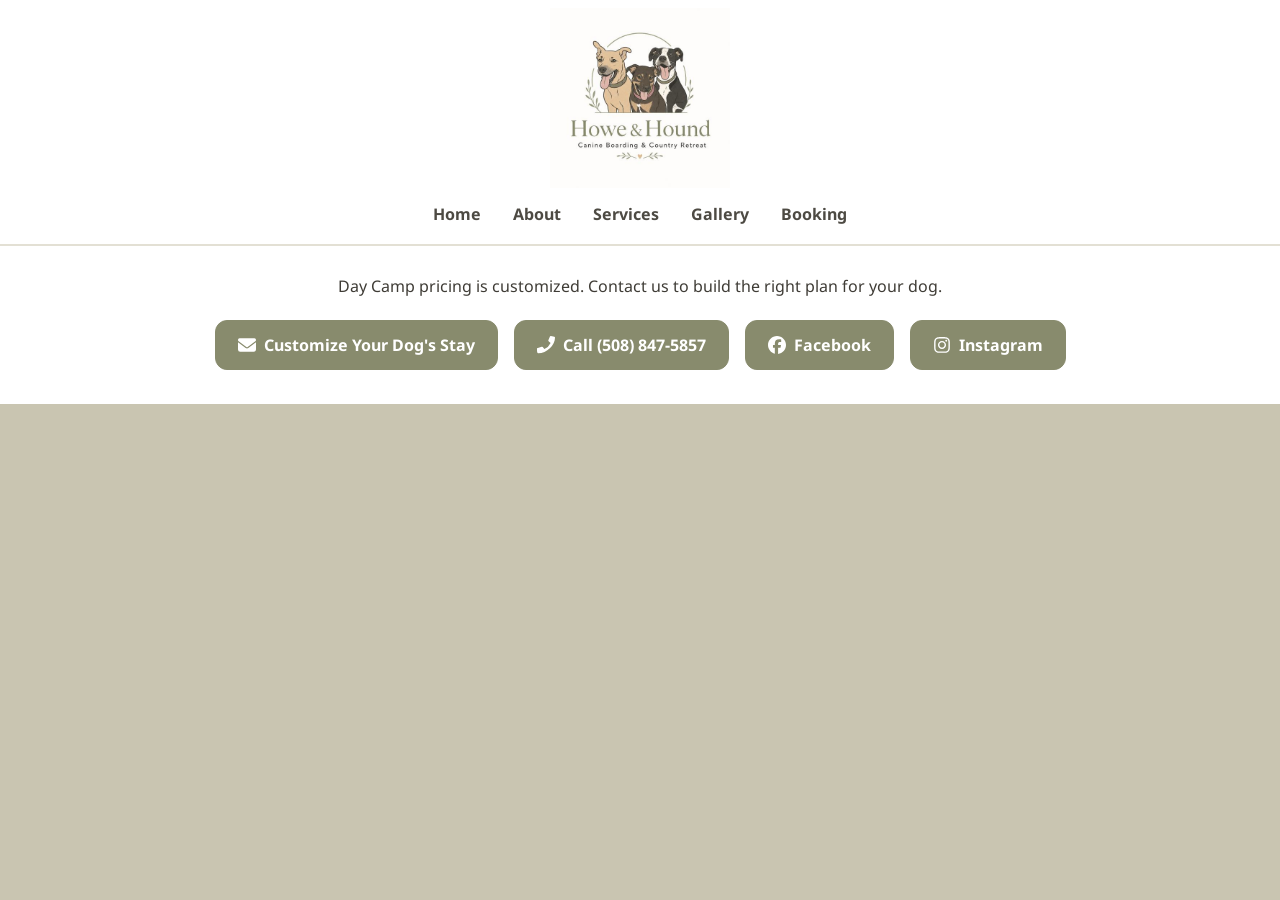
<file: index.html>
<!DOCTYPE html>
<html>
<head>
<title>Main Page</title>
<meta charset="UTF-8">
<meta http-equiv="X-UA-Compatible" content="IE=edge">
<meta name="viewport" content="width=device-width, initial-scale=1, shrink-to-fit=no">
<meta name="Generator" content="Visual Web Designer - Hazel Pro - 3.1.2.0">
<link rel="stylesheet" href="https://cdn.jsdelivr.net/npm/bootstrap@4.6.2/dist/css/bootstrap.min.css">
<script src="https://code.jquery.com/jquery-3.5.1.min.js"></script>
<script src="https://cdn.jsdelivr.net/npm/popper.js@1.16.1/dist/umd/popper.min.js"></script>
<script src="https://cdn.jsdelivr.net/npm/bootstrap@4.6.2/dist/js/bootstrap.min.js"></script>
<link rel="stylesheet" href="https://cdn.jsdelivr.net/npm/@fortawesome/fontawesome-free@5.15.4/css/all.min.css">
<style type=text/css>
body{
background-color:#C9C5B1;
}

    .col-12 {
        margin: 0;
        padding: 0;
    }
    .non-windows-show,
    .windows-show,
    .mac-show,
    .others-show {
        display: none;
    }
br {line-height:10px;height:10px;}

</style>

<style>
    #hazelScrollToTop {
        display: none;
        position: fixed;
        bottom: 35px;
        right: 30px;
        z-index: 99;
        border: none;
        outline: none;
        background-color: #434343;
        color: #FFFFFF;
        cursor: pointer;
        padding: 0px 10px;
        border-radius: 10px;
        font-size: 30px;
        font-weight: bold;
        opacity: 0.6;
    }
    #hazelScrollToTop:hover {
        opacity: 0.9;
    }
</style>
<link href="https://fonts.googleapis.com/css?family=Noto+Sans|Titillium+Web|&subset=latin,latin-ext" rel="stylesheet" type="text/css">
<style>.hh-nav{background:#fff;text-align:center;padding:0 8px 10px;border-bottom:1px solid #e3e0d4}.hh-nav a{display:inline-block;margin:0 12px;padding:6px 4px;color:#4D4A43;font-family:'Noto Sans',sans-serif;font-weight:bold;text-decoration:none;border-bottom:2px solid transparent}.hh-nav a:hover{border-bottom-color:#888B6D;text-decoration:none;color:#4D4A43}</style>
<style>.hh-footer{background:#fff;text-align:center;padding:28px 16px;border-top:1px solid #e3e0d4;font-family:'Noto Sans',sans-serif;color:#3F3C36}.hh-footer p{margin:0 0 16px;font-size:16px}.hh-footer .hh-btn{display:inline-flex;align-items:center;gap:8px;margin:6px;padding:12px 22px;border-radius:12px;background:#888B6D;color:#fff;font-weight:bold;text-decoration:none;border:1px solid #888B6D}.hh-footer .hh-btn:hover{background:#6d6f57;color:#fff;text-decoration:none}.hh-footer svg{width:18px;height:18px;fill:currentColor}</style>
</head>

<body>
<header style="background-color:#fff;text-align:center;padding:8px;"><img src="Howe_and_hound.jpg" alt="Howe &amp; Hound Canine Boarding &amp; Country Retreat" style="display:block;width:180px;max-width:70vw;height:auto;margin:0 auto;"></header>
<nav class="hh-nav"><a href="index.html">Home</a><a href="page2.html">About</a><a href="Services.html">Services</a><a href="gallery.html">Gallery</a><a href="Booking.html">Booking</a></nav>

<button id="hazelScrollToTop" style="display: none;" onclick="topFunction()"><i class="fas fa-arrow-up"></i></button>

<script>
    window.onscroll = function() { scrollFunction(); };
    function scrollFunction() {
        if (document.body.scrollTop > 20 || document.documentElement.scrollTop > 20) {
            document.getElementById('hazelScrollToTop').style.display = 'block';
        } else {
            document.getElementById('hazelScrollToTop').style.display = 'none';
        }
    }
    function topFunction() {
        document.body.scrollTop = 0;
        document.documentElement.scrollTop = 0;
    }
</script>

<footer class="hh-footer">
<p>Day Camp pricing is customized. Contact us to build the right plan for your dog.</p>
<a class="hh-btn" href="mailto:howeandhoundretreat@gmail.com"><svg viewBox="0 0 512 512" aria-hidden="true"><path d="M48 64a48 48 0 0 0-29 86l218 163a32 32 0 0 0 38 0l218-163a48 48 0 0 0-29-86zM0 176v208a64 64 0 0 0 64 64h384a64 64 0 0 0 64-64V176L294 339a64 64 0 0 1-76 0z"/></svg>Customize Your Dog's Stay</a>
<a class="hh-btn" href="tel:5088475857" aria-label="Call 508-847-5857"><svg viewBox="0 0 512 512" aria-hidden="true"><path d="M493 24 395 2a24 24 0 0 0-27 14l-45 105a24 24 0 0 0 7 28l57 47a371 371 0 0 1-177 177l-47-57a24 24 0 0 0-28-7L1 345a24 24 0 0 0-14 27l22 98a24 24 0 0 0 23 18C284 488 512 260 512 47a24 24 0 0 0-19-23z" transform="translate(0 0) scale(1)"/></svg>Call (508) 847-5857</a>
<a class="hh-btn" href="https://www.facebook.com/share/1EwUXBKA7N/?mibextid=wwXIfr" target="_blank" rel="noopener noreferrer" aria-label="Howe &amp; Hound on Facebook"><svg viewBox="0 0 512 512" aria-hidden="true"><path d="M512 256C512 114.6 397.4 0 256 0S0 114.6 0 256c0 120 82.7 220.8 194.2 248.5V334.2h-52.8V256h52.8v-33.7c0-87.1 39.4-127.5 125-127.5 16.2 0 44.2 3.2 55.7 6.4V172c-6-.6-16.5-1-29.6-1-42 0-58.2 15.9-58.2 57.2V256h83.6l-14.4 78.2H287v175.9C413.8 494.8 512 386.9 512 256z"/></svg>Facebook</a>
<a class="hh-btn" href="https://www.instagram.com/howeandhound?stkn=aHRramltOXhhNTli&amp;utm_source=qr" target="_blank" rel="noopener noreferrer" aria-label="Howe &amp; Hound on Instagram"><svg viewBox="0 0 448 512" aria-hidden="true"><path d="M224.1 141c-63.6 0-114.9 51.3-114.9 114.9s51.3 114.9 114.9 114.9S339 319.5 339 255.9 287.7 141 224.1 141zm0 189.6c-41.1 0-74.7-33.5-74.7-74.7s33.5-74.7 74.7-74.7 74.7 33.5 74.7 74.7-33.6 74.7-74.7 74.7zm146.4-194.3c0 14.9-12 26.8-26.8 26.8-14.9 0-26.8-12-26.8-26.8s12-26.8 26.8-26.8 26.8 12 26.8 26.8zm76.1 27.2c-1.7-35.9-9.9-67.7-36.2-93.9-26.2-26.2-58-34.4-93.9-36.2-37-2.1-147.9-2.1-184.9 0-35.8 1.7-67.6 9.9-93.9 36.1s-34.4 58-36.2 93.9c-2.1 37-2.1 147.9 0 184.9 1.7 35.9 9.9 67.7 36.2 93.9s58 34.4 93.9 36.2c37 2.1 147.9 2.1 184.9 0 35.9-1.7 67.7-9.9 93.9-36.2 26.2-26.2 34.4-58 36.2-93.9 2.1-37 2.1-147.8 0-184.8zM398.8 388c-7.8 19.6-22.9 34.7-42.6 42.6-29.5 11.7-99.5 9-132.1 9s-102.7 2.6-132.1-9c-19.6-7.8-34.7-22.9-42.6-42.6-11.7-29.5-9-99.5-9-132.1s-2.6-102.7 9-132.1c7.8-19.6 22.9-34.7 42.6-42.6 29.5-11.7 99.5-9 132.1-9s102.7-2.6 132.1 9c19.6 7.8 34.7 22.9 42.6 42.6 11.7 29.5 9 99.5 9 132.1s2.7 102.7-9 132.1z"/></svg>Instagram</a>
</footer>
</body>
</html>
</file>
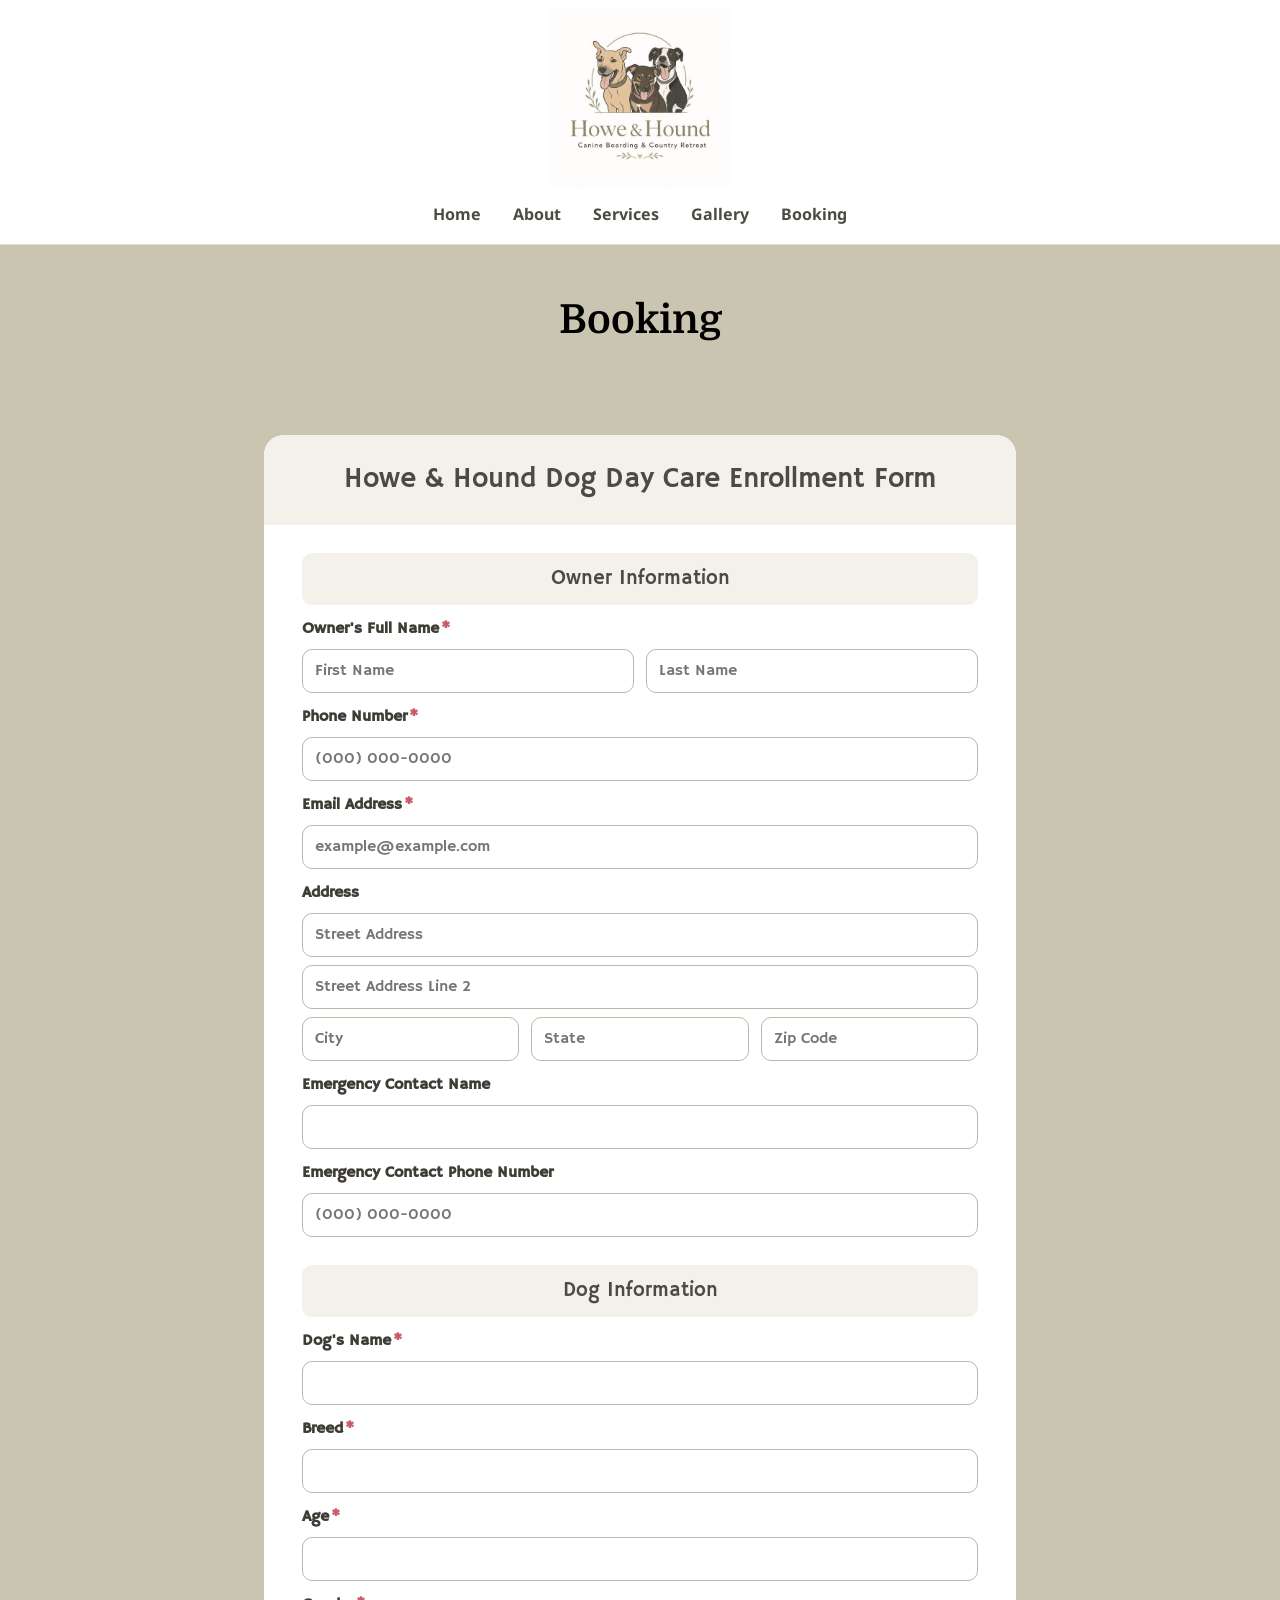
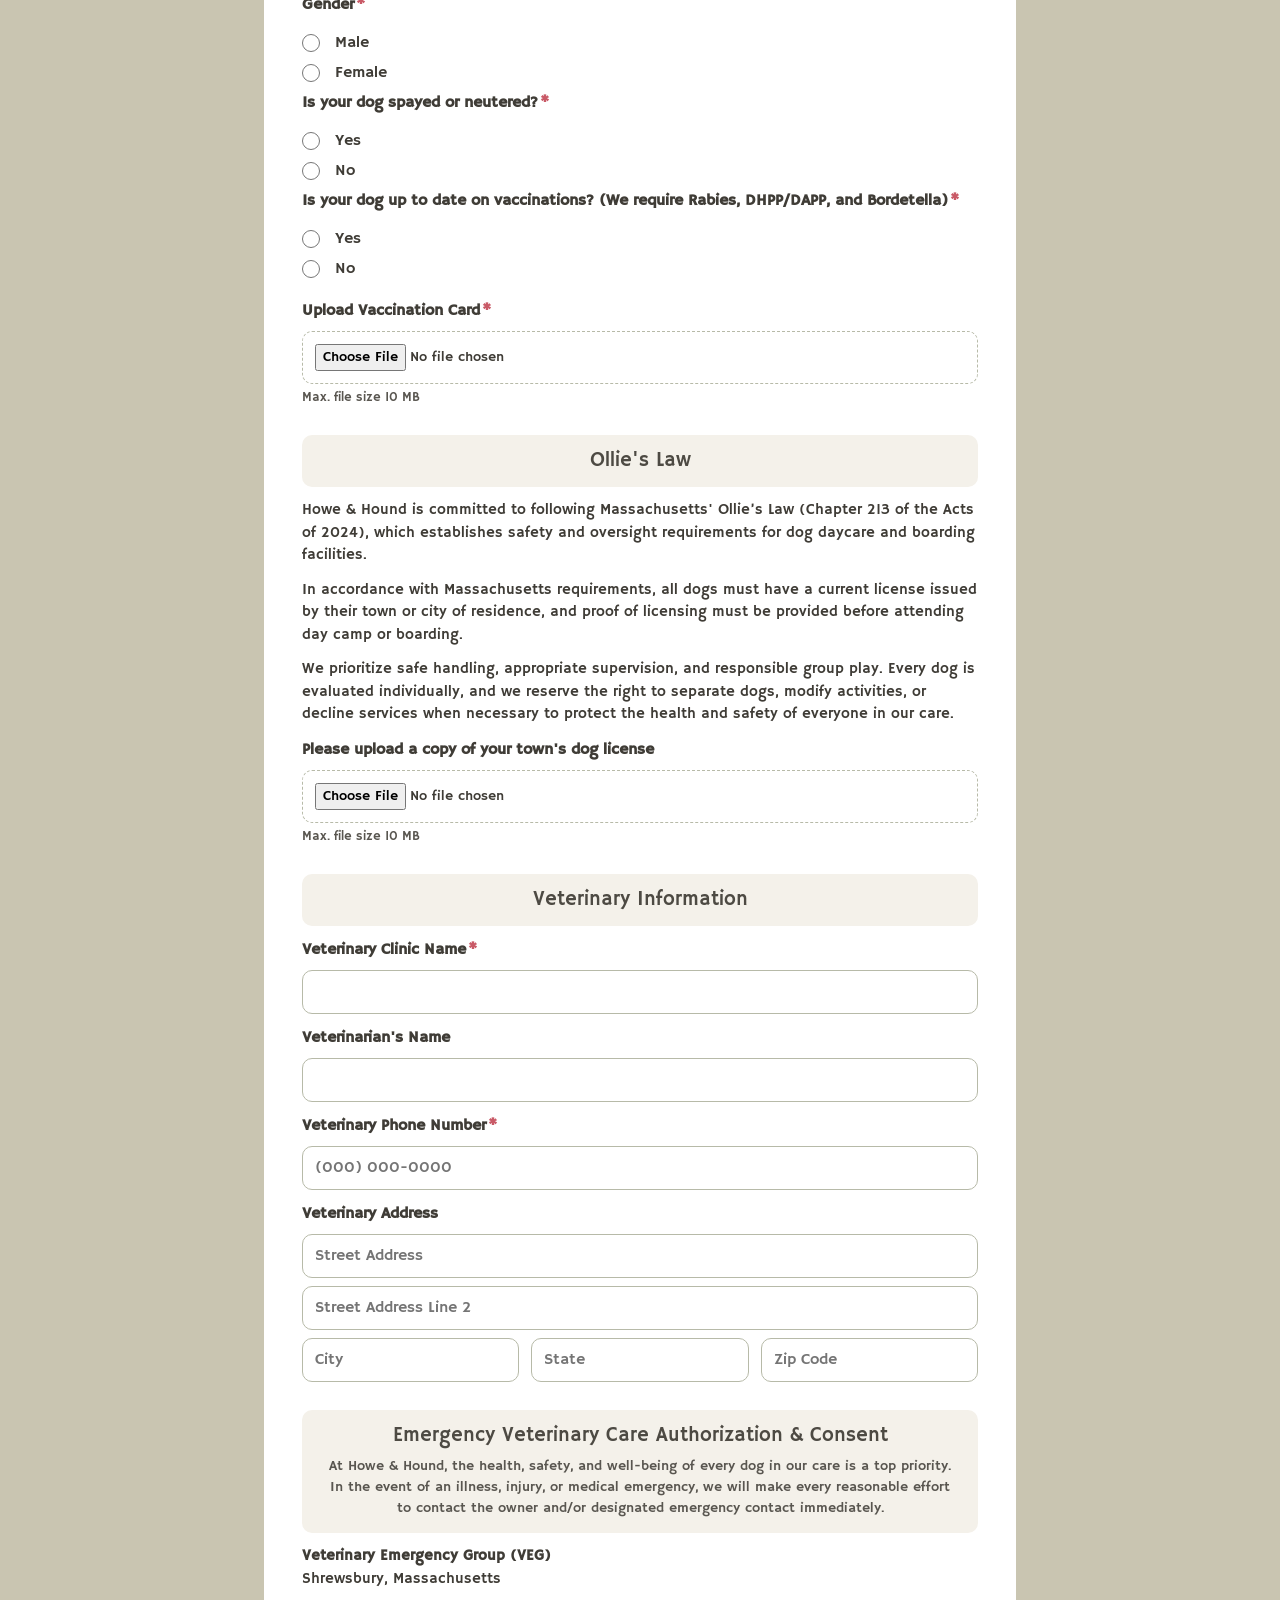
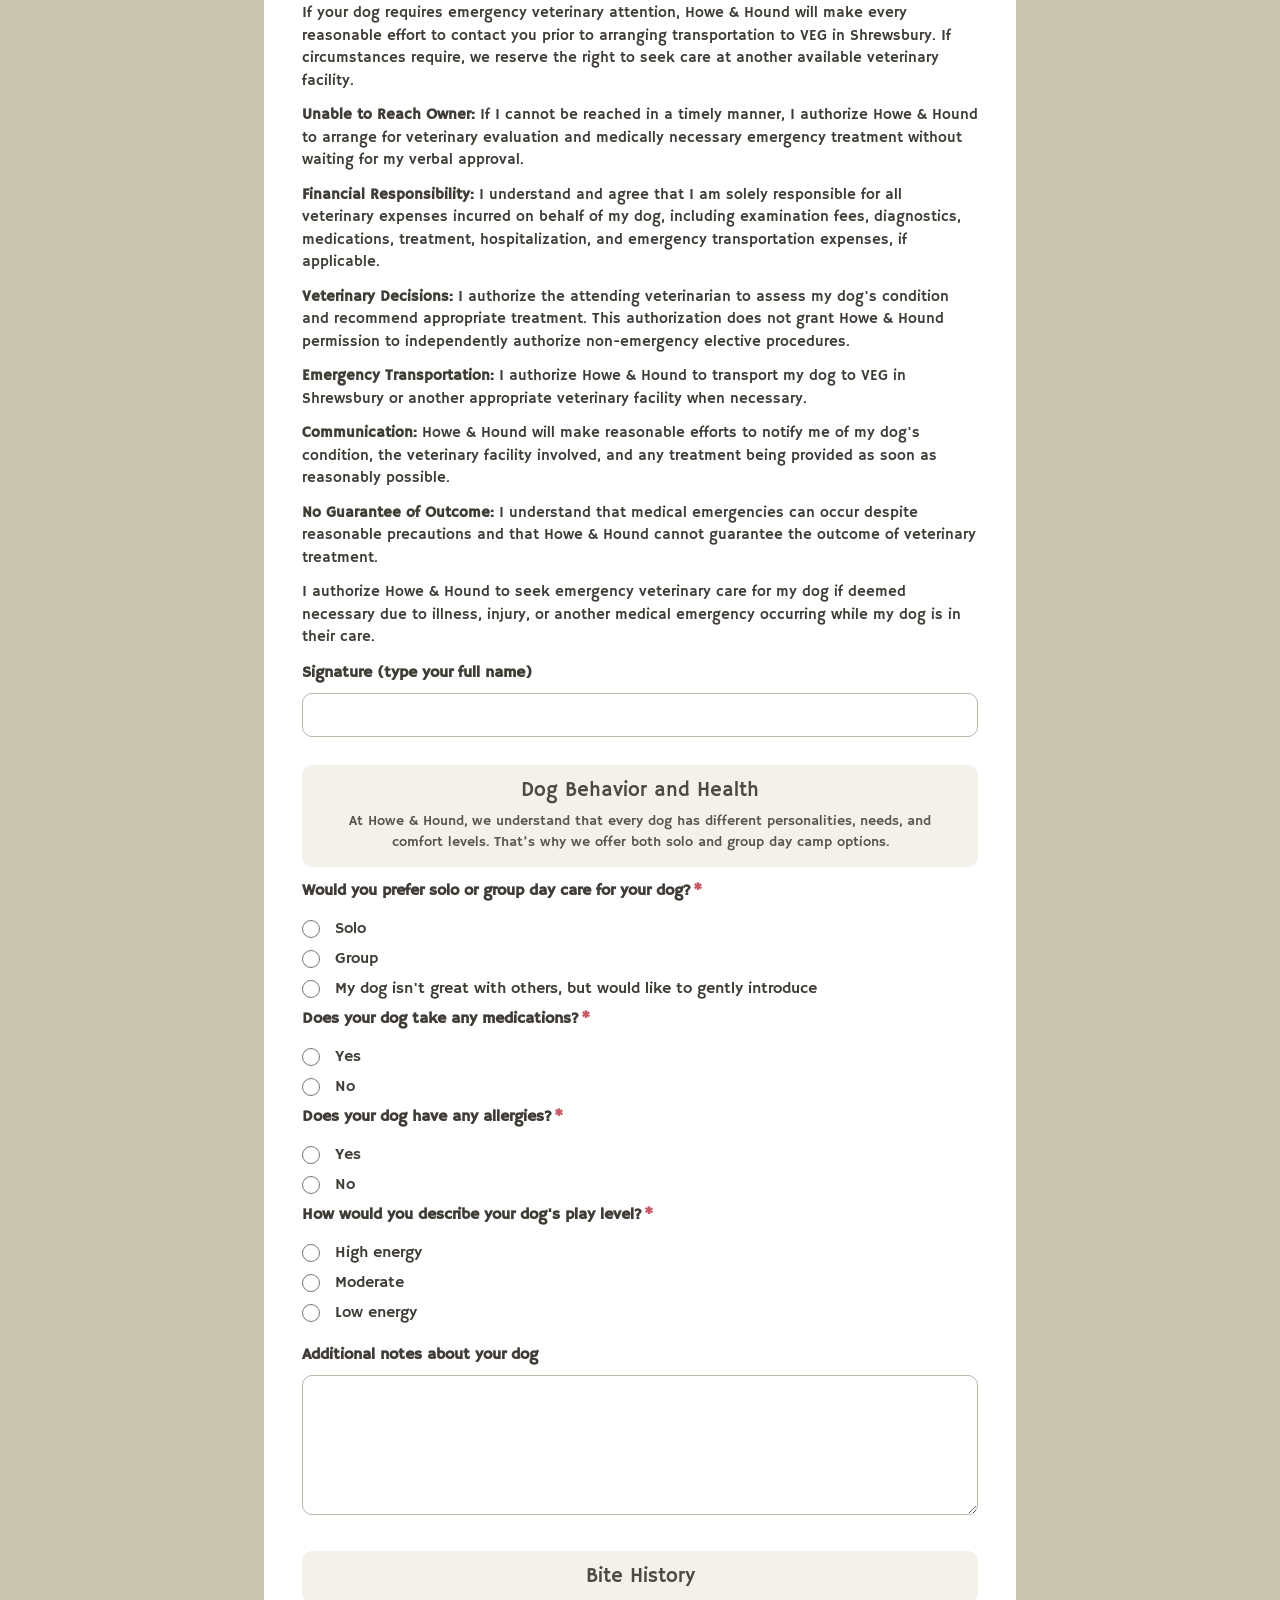
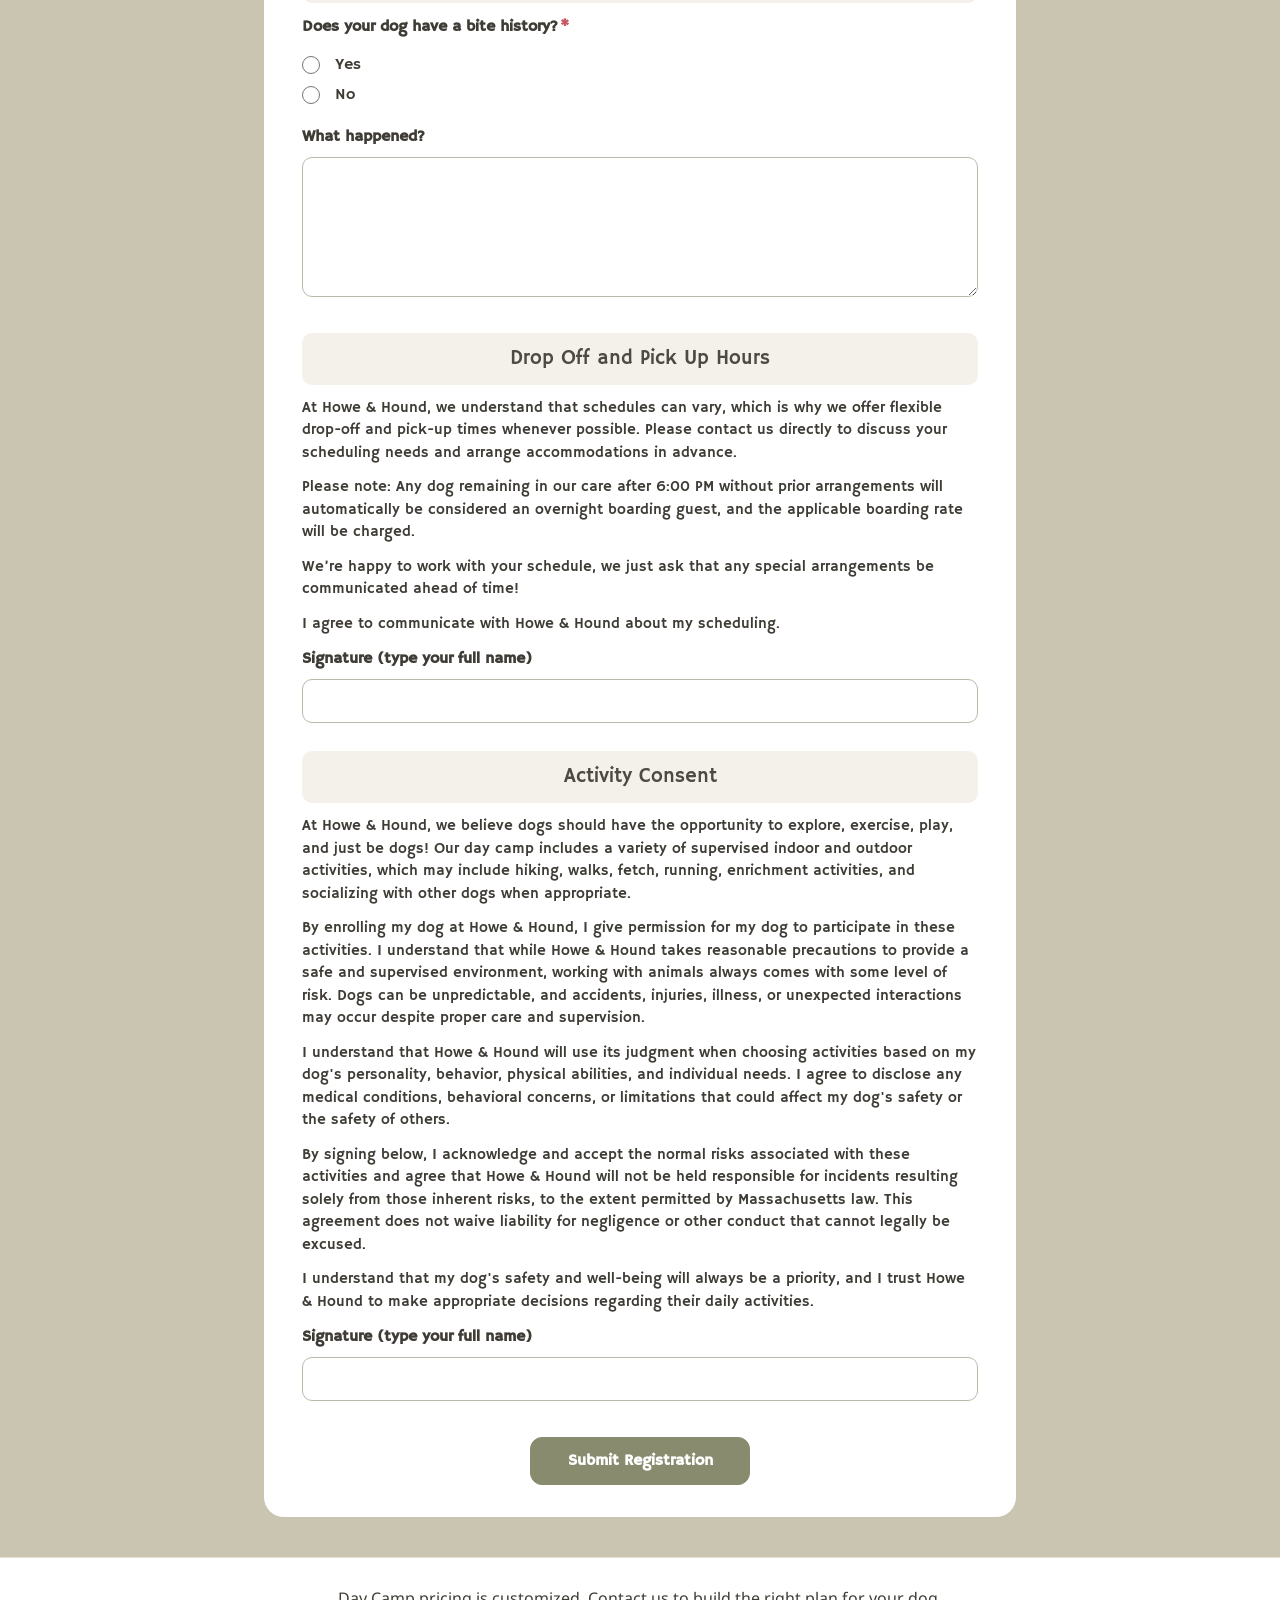
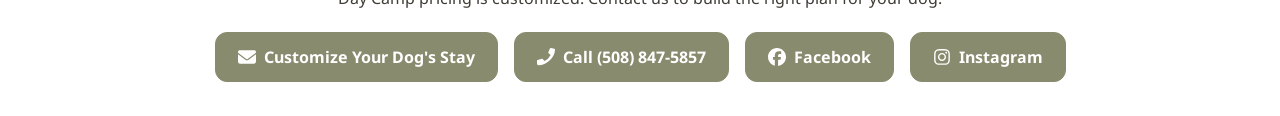
<file: Booking.html>
<!DOCTYPE html>
<html>
<head>
<title>Booking</title>
<meta charset="UTF-8">
<meta http-equiv="X-UA-Compatible" content="IE=edge">
<meta name="viewport" content="width=device-width, initial-scale=1, shrink-to-fit=no">
<meta name="Generator" content="Visual Web Designer - Hazel Pro - 3.1.2.0">
<link rel="stylesheet" href="https://cdn.jsdelivr.net/npm/bootstrap@4.6.2/dist/css/bootstrap.min.css">
<script src="https://code.jquery.com/jquery-3.5.1.min.js"></script>
<script src="https://cdn.jsdelivr.net/npm/popper.js@1.16.1/dist/umd/popper.min.js"></script>
<script src="https://cdn.jsdelivr.net/npm/bootstrap@4.6.2/dist/js/bootstrap.min.js"></script>
<style type=text/css>
.C5e24d647fbfa41e0a5a86d79cae16bc0{
padding:5px;
}
.C3323d40f92164127af2671bfcfd8f158{
padding-left:10px;
padding-right:10px;
padding-top:0px;
padding-bottom:0px;
}
.C884eda21a5dc4826b483f9c86b0fc52e{
padding-left:10%;
padding-right:10%;
padding-top:40px;
padding-bottom:40px;
background-color:rgba(201,197,177,1);
margin-left:0%;
margin-right:0%;
}
.C9ca1fc3aa00b4a7394a1af8abbbdaa28{
padding-left:10px;
padding-right:10px;
padding-top:0px;
padding-bottom:0px;
}
.C75acf8e0778f464aac325e0d4a281c0b{
padding-left:10%;
padding-right:10%;
padding-top:40px;
padding-bottom:40px;
background-color:rgba(201,197,177,1);
margin-left:0%;
margin-right:0%;
}
@media screen and (max-width:450px) {
.C884eda21a5dc4826b483f9c86b0fc52e{
min-width:380px;
margin-left:0;
margin-right:0;
padding-left:10px;
padding-right:10px;
}
}
@media screen and (max-width:450px) {
.C75acf8e0778f464aac325e0d4a281c0b{
min-width:380px;
margin-left:0;
margin-right:0;
padding-left:10px;
padding-right:10px;
}
}
body{
background-color:#C9C5B1;
}

    .col-12 {
        margin: 0;
        padding: 0;
    }
    .non-windows-show,
    .windows-show,
    .mac-show,
    .others-show {
        display: none;
    }
br {line-height:10px;height:10px;}

</style>
<link href="https://fonts.googleapis.com/css?family=Domine|Noto+Sans|Titillium+Web|&subset=latin,latin-ext" rel="stylesheet" type="text/css">
<link href="https://fonts.googleapis.com/css?family=Hammersmith+One" rel="stylesheet">
<link rel="stylesheet" href="booking-form.css">
<style>.hh-nav{background:#fff;text-align:center;padding:0 8px 10px;border-bottom:1px solid #e3e0d4}.hh-nav a{display:inline-block;margin:0 12px;padding:6px 4px;color:#4D4A43;font-family:'Noto Sans',sans-serif;font-weight:bold;text-decoration:none;border-bottom:2px solid transparent}.hh-nav a:hover{border-bottom-color:#888B6D;text-decoration:none;color:#4D4A43}</style>
<style>.hh-footer{background:#fff;text-align:center;padding:28px 16px;border-top:1px solid #e3e0d4;font-family:'Noto Sans',sans-serif;color:#3F3C36}.hh-footer p{margin:0 0 16px;font-size:16px}.hh-footer .hh-btn{display:inline-flex;align-items:center;gap:8px;margin:6px;padding:12px 22px;border-radius:12px;background:#888B6D;color:#fff;font-weight:bold;text-decoration:none;border:1px solid #888B6D}.hh-footer .hh-btn:hover{background:#6d6f57;color:#fff;text-decoration:none}.hh-footer svg{width:18px;height:18px;fill:currentColor}</style>
</head>

<body>
<header style="background-color:#fff;text-align:center;padding:8px;"><img src="Howe_and_hound.jpg" alt="Howe &amp; Hound Canine Boarding &amp; Country Retreat" style="display:block;width:180px;max-width:70vw;height:auto;margin:0 auto;"></header>
<nav class="hh-nav"><a href="index.html">Home</a><a href="page2.html">About</a><a href="Services.html">Services</a><a href="gallery.html">Gallery</a><a href="Booking.html">Booking</a></nav>

<div class="C884eda21a5dc4826b483f9c86b0fc52e">
<div class="C5e24d647fbfa41e0a5a86d79cae16bc0">
<div style="text-align:center;">
<span style ="font-family:'Domine'; font-size: 30pt;color:rgba(0,0,0,1);font-weight:bold;">Booking<br>
</span>
</div>

</div>

</div>

<div class="C75acf8e0778f464aac325e0d4a281c0b">
<form class="hh-form" action="https://formsubmit.co/howeandhoundretreat@gmail.com" method="POST" enctype="multipart/form-data">
<input type="hidden" name="_subject" value="New Howe &amp; Hound Dog Day Care Enrollment">
<input type="hidden" name="_template" value="table">
<input type="hidden" name="_captcha" value="true">
<input type="text" name="_honey" class="hh-honey" tabindex="-1" autocomplete="off" aria-hidden="true">
<div class="hh-title"><h1>Howe &amp; Hound Dog Day Care Enrollment Form</h1></div><div class="hh-section">
<div class="hh-head"><h2>Owner Information</h2></div>
<div class="hh-line"><span class="hh-label">Owner's Full Name<span class="hh-req">*</span></span><div class="hh-row"><div><input type="text" name="Owner First Name" required aria-label="First name" placeholder="First Name"></div><div><input type="text" name="Owner Last Name" required aria-label="Last name" placeholder="Last Name"></div></div></div>
<div class="hh-line"><label class="hh-label" for="Owner Phone">Phone Number<span class="hh-req">*</span></label><input type="tel" id="Owner Phone" name="Owner Phone" required placeholder="(000) 000-0000"></div>
<div class="hh-line"><label class="hh-label" for="email">Email Address<span class="hh-req">*</span></label><input type="email" id="email" name="email" required placeholder="example@example.com"></div>
<div class="hh-line"><span class="hh-label">Address</span><input type="text" name="Owner Street" placeholder="Street Address" aria-label="Address street" style="margin-bottom:8px"><input type="text" name="Owner Street 2" placeholder="Street Address Line 2" aria-label="Address street line 2" style="margin-bottom:8px"><div class="hh-row"><div><input type="text" name="Owner City" placeholder="City" aria-label="Address city"></div><div><input type="text" name="Owner State" placeholder="State" aria-label="Address state"></div><div><input type="text" name="Owner Zip" placeholder="Zip Code" aria-label="Address zip"></div></div></div>
<div class="hh-line"><label class="hh-label" for="Emergency Contact Name">Emergency Contact Name</label><input type="text" id="Emergency Contact Name" name="Emergency Contact Name" ></div>
<div class="hh-line"><label class="hh-label" for="Emergency Contact Phone">Emergency Contact Phone Number</label><input type="tel" id="Emergency Contact Phone" name="Emergency Contact Phone" placeholder="(000) 000-0000"></div>
<div class="hh-head"><h2>Dog Information</h2></div>
<div class="hh-line"><label class="hh-label" for="Dog's Name">Dog's Name<span class="hh-req">*</span></label><input type="text" id="Dog's Name" name="Dog's Name" required ></div>
<div class="hh-line"><label class="hh-label" for="Breed">Breed<span class="hh-req">*</span></label><input type="text" id="Breed" name="Breed" required ></div>
<div class="hh-line"><label class="hh-label" for="Age">Age<span class="hh-req">*</span></label><input type="number" id="Age" name="Age" required min="0" max="30" step="any"></div>
<fieldset class="hh-line"><legend class="hh-label" style="font-size:16px">Gender<span class="hh-req">*</span></legend><label class="hh-choice"><input type="radio" name="Gender" value="Male" required> Male</label><label class="hh-choice"><input type="radio" name="Gender" value="Female"> Female</label></fieldset>
<fieldset class="hh-line"><legend class="hh-label" style="font-size:16px">Is your dog spayed or neutered?<span class="hh-req">*</span></legend><label class="hh-choice"><input type="radio" name="Spayed or Neutered" value="Yes" required> Yes</label><label class="hh-choice"><input type="radio" name="Spayed or Neutered" value="No"> No</label></fieldset>
<fieldset class="hh-line"><legend class="hh-label" style="font-size:16px">Is your dog up to date on vaccinations? (We require Rabies, DHPP/DAPP, and Bordetella)<span class="hh-req">*</span></legend><label class="hh-choice"><input type="radio" name="Vaccinations Up To Date" value="Yes" required> Yes</label><label class="hh-choice"><input type="radio" name="Vaccinations Up To Date" value="No"> No</label></fieldset>
<div class="hh-line"><label class="hh-label" for="vax">Upload Vaccination Card<span class="hh-req">*</span></label><input type="file" id="vax" name="attachment_vaccination_card" required accept=".pdf,.jpg,.jpeg,.png,.gif,.doc,.docx"><span class="hh-sub">Max. file size 10 MB</span></div>
<div class="hh-head"><h2>Ollie's Law</h2></div>
<div class="hh-line hh-text"><p>Howe &amp; Hound is committed to following Massachusetts' Ollie’s Law (Chapter 213 of the Acts of 2024), which establishes safety and oversight requirements for dog daycare and boarding facilities.</p><p>In accordance with Massachusetts requirements, all dogs must have a current license issued by their town or city of residence, and proof of licensing must be provided before attending day camp or boarding.</p><p>We prioritize safe handling, appropriate supervision, and responsible group play. Every dog is evaluated individually, and we reserve the right to separate dogs, modify activities, or decline services when necessary to protect the health and safety of everyone in our care.</p></div>
<div class="hh-line"><label class="hh-label" for="lic">Please upload a copy of your town's dog license</label><input type="file" id="lic" name="attachment_dog_license" accept=".pdf,.jpg,.jpeg,.png,.gif,.doc,.docx"><span class="hh-sub">Max. file size 10 MB</span></div>
<div class="hh-head"><h2>Veterinary Information</h2></div>
<div class="hh-line"><label class="hh-label" for="Vet Clinic Name">Veterinary Clinic Name<span class="hh-req">*</span></label><input type="text" id="Vet Clinic Name" name="Vet Clinic Name" required ></div>
<div class="hh-line"><label class="hh-label" for="Veterinarian Name">Veterinarian's Name</label><input type="text" id="Veterinarian Name" name="Veterinarian Name" ></div>
<div class="hh-line"><label class="hh-label" for="Vet Phone">Veterinary Phone Number<span class="hh-req">*</span></label><input type="tel" id="Vet Phone" name="Vet Phone" required placeholder="(000) 000-0000"></div>
<div class="hh-line"><span class="hh-label">Veterinary Address</span><input type="text" name="Vet Street" placeholder="Street Address" aria-label="Veterinary Address street" style="margin-bottom:8px"><input type="text" name="Vet Street 2" placeholder="Street Address Line 2" aria-label="Veterinary Address street line 2" style="margin-bottom:8px"><div class="hh-row"><div><input type="text" name="Vet City" placeholder="City" aria-label="Veterinary Address city"></div><div><input type="text" name="Vet State" placeholder="State" aria-label="Veterinary Address state"></div><div><input type="text" name="Vet Zip" placeholder="Zip Code" aria-label="Veterinary Address zip"></div></div></div>
<div class="hh-head"><h2>Emergency Veterinary Care Authorization &amp; Consent</h2><p>At Howe &amp; Hound, the health, safety, and well-being of every dog in our care is a top priority. In the event of an illness, injury, or medical emergency, we will make every reasonable effort to contact the owner and/or designated emergency contact immediately.</p></div>
<div class="hh-line hh-text"><p><strong>Veterinary Emergency Group (VEG)</strong><br>Shrewsbury, Massachusetts</p><p>If your dog requires emergency veterinary attention, Howe &amp; Hound will make every reasonable effort to contact you prior to arranging transportation to VEG in Shrewsbury. If circumstances require, we reserve the right to seek care at another available veterinary facility.</p></div>
<div class="hh-line hh-text"><p><strong>Unable to Reach Owner:</strong> If I cannot be reached in a timely manner, I authorize Howe &amp; Hound to arrange for veterinary evaluation and medically necessary emergency treatment without waiting for my verbal approval.</p><p><strong>Financial Responsibility:</strong> I understand and agree that I am solely responsible for all veterinary expenses incurred on behalf of my dog, including examination fees, diagnostics, medications, treatment, hospitalization, and emergency transportation expenses, if applicable.</p><p><strong>Veterinary Decisions:</strong> I authorize the attending veterinarian to assess my dog's condition and recommend appropriate treatment. This authorization does not grant Howe &amp; Hound permission to independently authorize non-emergency elective procedures.</p><p><strong>Emergency Transportation:</strong> I authorize Howe &amp; Hound to transport my dog to VEG in Shrewsbury or another appropriate veterinary facility when necessary.</p><p><strong>Communication:</strong> Howe &amp; Hound will make reasonable efforts to notify me of my dog's condition, the veterinary facility involved, and any treatment being provided as soon as reasonably possible.</p><p><strong>No Guarantee of Outcome:</strong> I understand that medical emergencies can occur despite reasonable precautions and that Howe &amp; Hound cannot guarantee the outcome of veterinary treatment.</p></div>
<div class="hh-line hh-text"><p>I authorize Howe &amp; Hound to seek emergency veterinary care for my dog if deemed necessary due to illness, injury, or another medical emergency occurring while my dog is in their care.</p></div>
<div class="hh-line"><label class="hh-label" for="Emergency Care Signature">Signature (type your full name)</label><input type="text" id="Emergency Care Signature" name="Emergency Care Signature" class="hh-sig" autocomplete="off"></div>
<div class="hh-head"><h2>Dog Behavior and Health</h2><p>At Howe &amp; Hound, we understand that every dog has different personalities, needs, and comfort levels. That’s why we offer both solo and group day camp options.</p></div>
<fieldset class="hh-line"><legend class="hh-label" style="font-size:16px">Would you prefer solo or group day care for your dog?<span class="hh-req">*</span></legend><label class="hh-choice"><input type="radio" name="Solo or Group" value="Solo" required> Solo</label><label class="hh-choice"><input type="radio" name="Solo or Group" value="Group"> Group</label><label class="hh-choice"><input type="radio" name="Solo or Group" value="My dog isn&#39;t great with others, but would like to gently introduce"> My dog isn&#39;t great with others, but would like to gently introduce</label></fieldset>
<fieldset class="hh-line"><legend class="hh-label" style="font-size:16px">Does your dog take any medications?<span class="hh-req">*</span></legend><label class="hh-choice"><input type="radio" name="Takes Medications" value="Yes" required> Yes</label><label class="hh-choice"><input type="radio" name="Takes Medications" value="No"> No</label></fieldset>
<div class="hh-line hh-hidden" id="wrap_Medications"><label class="hh-label" for="Medications">If yes, please list medications and instructions</label><textarea id="Medications" name="Medications"></textarea></div>
<fieldset class="hh-line"><legend class="hh-label" style="font-size:16px">Does your dog have any allergies?<span class="hh-req">*</span></legend><label class="hh-choice"><input type="radio" name="Has Allergies" value="Yes" required> Yes</label><label class="hh-choice"><input type="radio" name="Has Allergies" value="No"> No</label></fieldset>
<div class="hh-line hh-hidden" id="wrap_Allergies"><label class="hh-label" for="Allergies">If yes, please list allergies</label><textarea id="Allergies" name="Allergies"></textarea></div>
<fieldset class="hh-line"><legend class="hh-label" style="font-size:16px">How would you describe your dog's play level?<span class="hh-req">*</span></legend><label class="hh-choice"><input type="radio" name="Play Level" value="High energy" required> High energy</label><label class="hh-choice"><input type="radio" name="Play Level" value="Moderate"> Moderate</label><label class="hh-choice"><input type="radio" name="Play Level" value="Low energy"> Low energy</label></fieldset>
<div class="hh-line" id="wrap_Additional Notes"><label class="hh-label" for="Additional Notes">Additional notes about your dog</label><textarea id="Additional Notes" name="Additional Notes"></textarea></div>
<div class="hh-head"><h2>Bite History</h2></div>
<fieldset class="hh-line"><legend class="hh-label" style="font-size:16px">Does your dog have a bite history?<span class="hh-req">*</span></legend><label class="hh-choice"><input type="radio" name="Bite History" value="Yes" required> Yes</label><label class="hh-choice"><input type="radio" name="Bite History" value="No"> No</label></fieldset>
<div class="hh-line" id="wrap_Bite History Details"><label class="hh-label" for="Bite History Details">What happened?</label><textarea id="Bite History Details" name="Bite History Details"></textarea></div>
<div class="hh-head"><h2>Drop Off and Pick Up Hours</h2></div>
<div class="hh-line hh-text"><p>At Howe &amp; Hound, we understand that schedules can vary, which is why we offer flexible drop-off and pick-up times whenever possible. Please contact us directly to discuss your scheduling needs and arrange accommodations in advance.</p><p>Please note: Any dog remaining in our care after 6:00 PM without prior arrangements will automatically be considered an overnight boarding guest, and the applicable boarding rate will be charged.</p><p>We’re happy to work with your schedule, we just ask that any special arrangements be communicated ahead of time!</p></div>
<div class="hh-line hh-text"><p>I agree to communicate with Howe &amp; Hound about my scheduling.</p></div>
<div class="hh-line"><label class="hh-label" for="Scheduling Signature">Signature (type your full name)</label><input type="text" id="Scheduling Signature" name="Scheduling Signature" class="hh-sig" autocomplete="off"></div>
<div class="hh-head"><h2>Activity Consent</h2></div>
<div class="hh-line hh-text"><p>At Howe &amp; Hound, we believe dogs should have the opportunity to explore, exercise, play, and just be dogs! Our day camp includes a variety of supervised indoor and outdoor activities, which may include hiking, walks, fetch, running, enrichment activities, and socializing with other dogs when appropriate.</p><p>By enrolling my dog at Howe &amp; Hound, I give permission for my dog to participate in these activities. I understand that while Howe &amp; Hound takes reasonable precautions to provide a safe and supervised environment, working with animals always comes with some level of risk. Dogs can be unpredictable, and accidents, injuries, illness, or unexpected interactions may occur despite proper care and supervision.</p><p>I understand that Howe &amp; Hound will use its judgment when choosing activities based on my dog's personality, behavior, physical abilities, and individual needs. I agree to disclose any medical conditions, behavioral concerns, or limitations that could affect my dog's safety or the safety of others.</p><p>By signing below, I acknowledge and accept the normal risks associated with these activities and agree that Howe &amp; Hound will not be held responsible for incidents resulting solely from those inherent risks, to the extent permitted by Massachusetts law. This agreement does not waive liability for negligence or other conduct that cannot legally be excused.</p><p>I understand that my dog's safety and well-being will always be a priority, and I trust Howe &amp; Hound to make appropriate decisions regarding their daily activities.</p></div>
<div class="hh-line"><label class="hh-label" for="Activity Consent Signature">Signature (type your full name)</label><input type="text" id="Activity Consent Signature" name="Activity Consent Signature" class="hh-sig" autocomplete="off"></div>
<div class="hh-submit-wrap"><button type="submit" class="hh-submit">Submit Registration</button></div></div>
</form>
<script>
document.querySelectorAll("input[name='Takes Medications'],input[name='Has Allergies']").forEach(function(r){
  r.addEventListener("change",function(){
    var id=r.name==="Takes Medications"?"wrap_Medications":"wrap_Allergies";
    document.getElementById(id).classList.toggle("hh-hidden",r.value!=="Yes");
  });
});
</script>
</div>


<footer class="hh-footer">
<p>Day Camp pricing is customized. Contact us to build the right plan for your dog.</p>
<a class="hh-btn" href="mailto:howeandhoundretreat@gmail.com"><svg viewBox="0 0 512 512" aria-hidden="true"><path d="M48 64a48 48 0 0 0-29 86l218 163a32 32 0 0 0 38 0l218-163a48 48 0 0 0-29-86zM0 176v208a64 64 0 0 0 64 64h384a64 64 0 0 0 64-64V176L294 339a64 64 0 0 1-76 0z"/></svg>Customize Your Dog's Stay</a>
<a class="hh-btn" href="tel:5088475857" aria-label="Call 508-847-5857"><svg viewBox="0 0 512 512" aria-hidden="true"><path d="M493 24 395 2a24 24 0 0 0-27 14l-45 105a24 24 0 0 0 7 28l57 47a371 371 0 0 1-177 177l-47-57a24 24 0 0 0-28-7L1 345a24 24 0 0 0-14 27l22 98a24 24 0 0 0 23 18C284 488 512 260 512 47a24 24 0 0 0-19-23z" transform="translate(0 0) scale(1)"/></svg>Call (508) 847-5857</a>
<a class="hh-btn" href="https://www.facebook.com/share/1EwUXBKA7N/?mibextid=wwXIfr" target="_blank" rel="noopener noreferrer" aria-label="Howe &amp; Hound on Facebook"><svg viewBox="0 0 512 512" aria-hidden="true"><path d="M512 256C512 114.6 397.4 0 256 0S0 114.6 0 256c0 120 82.7 220.8 194.2 248.5V334.2h-52.8V256h52.8v-33.7c0-87.1 39.4-127.5 125-127.5 16.2 0 44.2 3.2 55.7 6.4V172c-6-.6-16.5-1-29.6-1-42 0-58.2 15.9-58.2 57.2V256h83.6l-14.4 78.2H287v175.9C413.8 494.8 512 386.9 512 256z"/></svg>Facebook</a>
<a class="hh-btn" href="https://www.instagram.com/howeandhound?stkn=aHRramltOXhhNTli&amp;utm_source=qr" target="_blank" rel="noopener noreferrer" aria-label="Howe &amp; Hound on Instagram"><svg viewBox="0 0 448 512" aria-hidden="true"><path d="M224.1 141c-63.6 0-114.9 51.3-114.9 114.9s51.3 114.9 114.9 114.9S339 319.5 339 255.9 287.7 141 224.1 141zm0 189.6c-41.1 0-74.7-33.5-74.7-74.7s33.5-74.7 74.7-74.7 74.7 33.5 74.7 74.7-33.6 74.7-74.7 74.7zm146.4-194.3c0 14.9-12 26.8-26.8 26.8-14.9 0-26.8-12-26.8-26.8s12-26.8 26.8-26.8 26.8 12 26.8 26.8zm76.1 27.2c-1.7-35.9-9.9-67.7-36.2-93.9-26.2-26.2-58-34.4-93.9-36.2-37-2.1-147.9-2.1-184.9 0-35.8 1.7-67.6 9.9-93.9 36.1s-34.4 58-36.2 93.9c-2.1 37-2.1 147.9 0 184.9 1.7 35.9 9.9 67.7 36.2 93.9s58 34.4 93.9 36.2c37 2.1 147.9 2.1 184.9 0 35.9-1.7 67.7-9.9 93.9-36.2 26.2-26.2 34.4-58 36.2-93.9 2.1-37 2.1-147.8 0-184.8zM398.8 388c-7.8 19.6-22.9 34.7-42.6 42.6-29.5 11.7-99.5 9-132.1 9s-102.7 2.6-132.1-9c-19.6-7.8-34.7-22.9-42.6-42.6-11.7-29.5-9-99.5-9-132.1s-2.6-102.7 9-132.1c7.8-19.6 22.9-34.7 42.6-42.6 29.5-11.7 99.5-9 132.1-9s102.7-2.6 132.1 9c19.6 7.8 34.7 22.9 42.6 42.6 11.7 29.5 9 99.5 9 132.1s2.7 102.7-9 132.1z"/></svg>Instagram</a>
</footer>
</body>
</html>
</file>
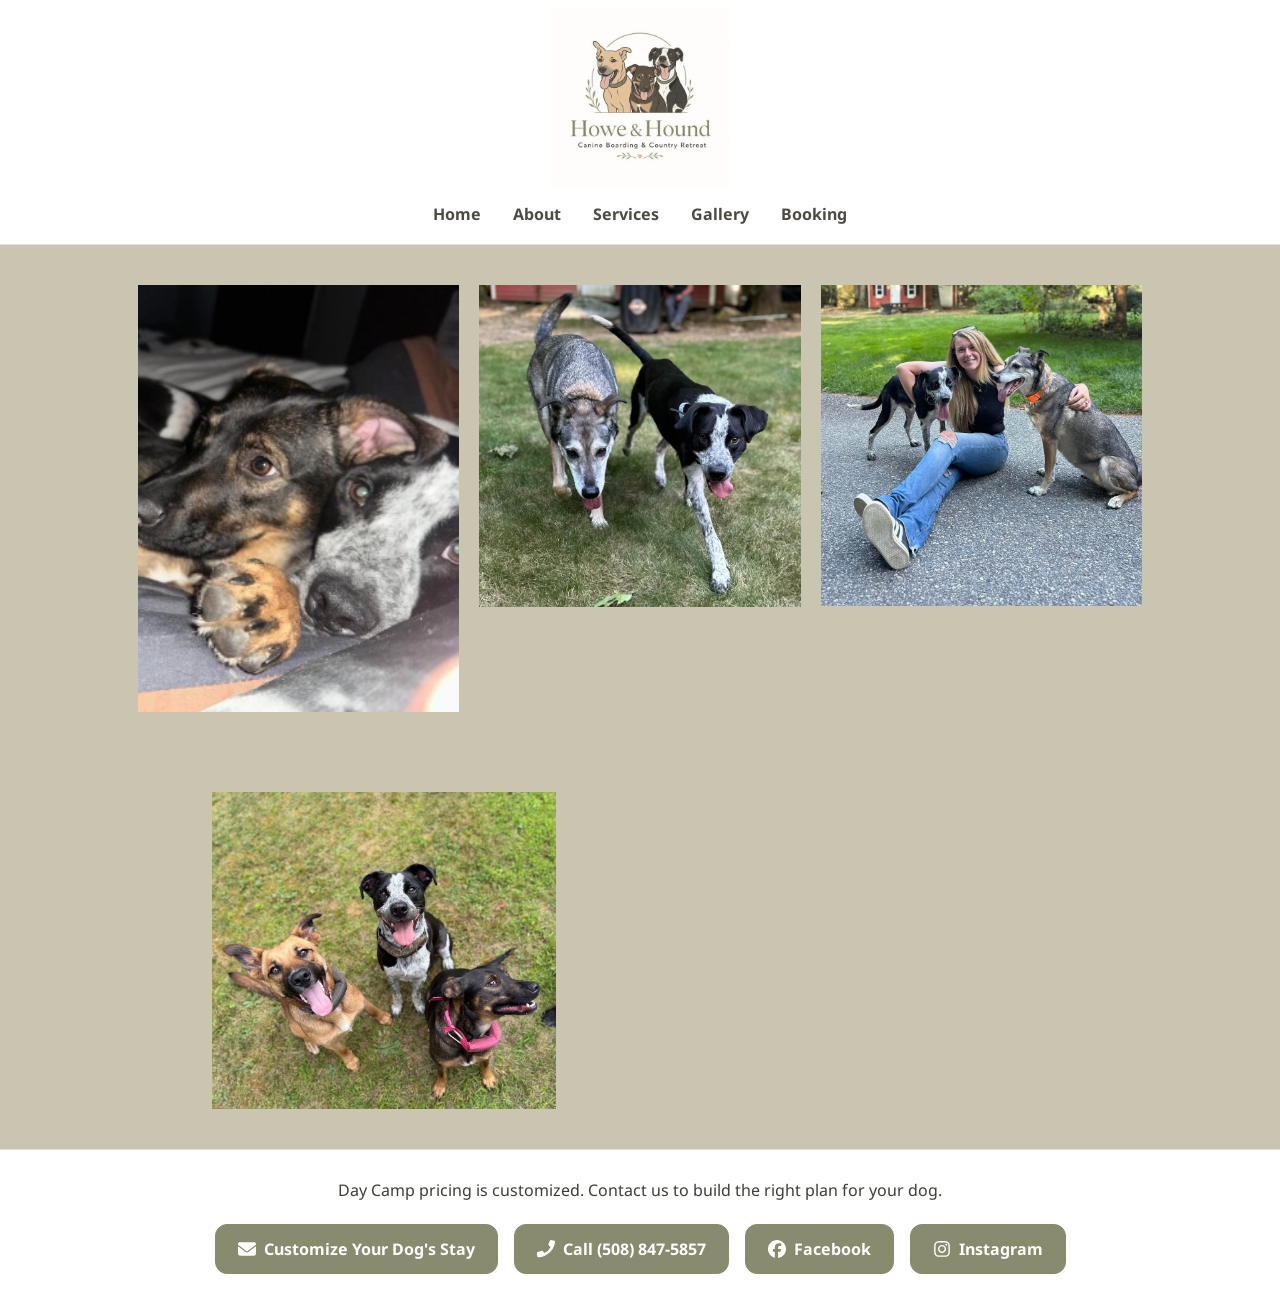
<file: gallery.html>
<!DOCTYPE html>
<html>
<head>
<title>gallery</title>
<meta charset="UTF-8">
<meta http-equiv="X-UA-Compatible" content="IE=edge">
<meta name="viewport" content="width=device-width, initial-scale=1, shrink-to-fit=no">
<meta name="Generator" content="Visual Web Designer - Hazel Pro - 3.1.2.0">
<link rel="stylesheet" href="https://cdn.jsdelivr.net/npm/bootstrap@4.6.2/dist/css/bootstrap.min.css">
<script src="https://code.jquery.com/jquery-3.5.1.min.js"></script>
<script src="https://cdn.jsdelivr.net/npm/popper.js@1.16.1/dist/umd/popper.min.js"></script>
<script src="https://cdn.jsdelivr.net/npm/bootstrap@4.6.2/dist/js/bootstrap.min.js"></script>
<style type=text/css>
.Ce4466f70f8db4b639382c481df624781{
display:block;
width:100%;margin:auto;
}
.Cee9e40917b6d4396bd3166ae058a9ec2{
padding-left:10px;
padding-right:10px;
padding-top:0px;
padding-bottom:0px;
}
.Cc2b48984c2dd4cde9d43ce2a81270ff5{
display:block;
width:100%;margin:auto;
}
.Ce1614593636c40fd95c4a31360efe010{
padding-left:10px;
padding-right:10px;
padding-top:0px;
padding-bottom:0px;
}
.Ca5e413fb9cf34e56b8b31389f8742e87{
display:block;
width:100%;margin:auto;
}
.C7ce0c3d36a904b41b4b94b3f512c3213{
padding-left:10px;
padding-right:10px;
padding-top:0px;
padding-bottom:0px;
}
.C2659eeb0ffc449a3be4ae0530c657b44{
padding-left:10%;
padding-right:10%;
padding-top:40px;
padding-bottom:40px;
margin-left:0%;
margin-right:0%;
}
.C21afc418e46a49b79d59c4b62d6bc525{
display:block;
width:70%;margin:auto;
}
.C7fa7d20c27ea4d9a95bc803c76843d13{
padding-left:10px;
padding-right:10px;
padding-top:0px;
padding-bottom:0px;
}
.Cb888c3bfb05b456c9aeadf0baf2f5c15{
padding-left:10px;
padding-right:10px;
padding-top:0px;
padding-bottom:0px;
}
.Ccdb5e8ec45be4815974f73090e055114{
padding-left:10%;
padding-right:10%;
padding-top:40px;
padding-bottom:40px;
margin-left:0%;
margin-right:0%;
}
@media screen and (max-width:450px) {
.C2659eeb0ffc449a3be4ae0530c657b44{
min-width:380px;
margin-left:0;
margin-right:0;
padding-left:10px;
padding-right:10px;
}
}
@media screen and (max-width:450px) {
.Ccdb5e8ec45be4815974f73090e055114{
min-width:380px;
margin-left:0;
margin-right:0;
padding-left:10px;
padding-right:10px;
}
}
body{
background-color:#C9C5B1;
}

    .col-12 {
        margin: 0;
        padding: 0;
    }
    .non-windows-show,
    .windows-show,
    .mac-show,
    .others-show {
        display: none;
    }
br {line-height:10px;height:10px;}

</style>
<link href="https://fonts.googleapis.com/css?family=Noto+Sans|Titillium+Web|&subset=latin,latin-ext" rel="stylesheet" type="text/css">
<style>.hh-nav{background:#fff;text-align:center;padding:0 8px 10px;border-bottom:1px solid #e3e0d4}.hh-nav a{display:inline-block;margin:0 12px;padding:6px 4px;color:#4D4A43;font-family:'Noto Sans',sans-serif;font-weight:bold;text-decoration:none;border-bottom:2px solid transparent}.hh-nav a:hover{border-bottom-color:#888B6D;text-decoration:none;color:#4D4A43}</style>
<style>.hh-footer{background:#fff;text-align:center;padding:28px 16px;border-top:1px solid #e3e0d4;font-family:'Noto Sans',sans-serif;color:#3F3C36}.hh-footer p{margin:0 0 16px;font-size:16px}.hh-footer .hh-btn{display:inline-flex;align-items:center;gap:8px;margin:6px;padding:12px 22px;border-radius:12px;background:#888B6D;color:#fff;font-weight:bold;text-decoration:none;border:1px solid #888B6D}.hh-footer .hh-btn:hover{background:#6d6f57;color:#fff;text-decoration:none}.hh-footer svg{width:18px;height:18px;fill:currentColor}</style>
</head>

<body>
<header style="background-color:#fff;text-align:center;padding:8px;"><img src="Howe_and_hound.jpg" alt="Howe &amp; Hound Canine Boarding &amp; Country Retreat" style="display:block;width:180px;max-width:70vw;height:auto;margin:0 auto;"></header>
<nav class="hh-nav"><a href="index.html">Home</a><a href="page2.html">About</a><a href="Services.html">Services</a><a href="gallery.html">Gallery</a><a href="Booking.html">Booking</a></nav>
<script>
var scroll = window.requestAnimationFrame ||function(callback){ window.setTimeout(callback, 1000 / 60)};
$(document).ready(function(){
startAnimation();
});
function startAnimation(){
scroll(startAnimation);
}
</script>


<div class="row C2659eeb0ffc449a3be4ae0530c657b44">

<div class="Cee9e40917b6d4396bd3166ae058a9ec2 col-xs-12 col-sm-4">
<img src="gallery/IMG_4912.jpg" class="img-fluid Ce4466f70f8db4b639382c481df624781" alt="Dogs playing at Howe &amp; Hound" loading="lazy">

</div>

<div class="Ce1614593636c40fd95c4a31360efe010 col-xs-12 col-sm-4">
<img src="gallery/IMG_4913.jpg" class="img-fluid Cc2b48984c2dd4cde9d43ce2a81270ff5" alt="Dogs at Howe &amp; Hound" loading="lazy">

</div>

<div class="C7ce0c3d36a904b41b4b94b3f512c3213 col-xs-12 col-sm-4">
<img src="gallery/IMG_4911.jpeg" class="img-fluid Ca5e413fb9cf34e56b8b31389f8742e87" alt="Dogs at Howe &amp; Hound" loading="lazy">

</div>

</div>

<div class="row Ccdb5e8ec45be4815974f73090e055114">

<div class="C7fa7d20c27ea4d9a95bc803c76843d13 col-xs-12 col-sm-6">
<img src="gallery/IMG_4135.jpeg" class="img-fluid C21afc418e46a49b79d59c4b62d6bc525" alt="Dogs at Howe &amp; Hound" loading="lazy">

</div>

<div class="Cb888c3bfb05b456c9aeadf0baf2f5c15 col-xs-12 col-sm-6">

</div>

</div>


<footer class="hh-footer">
<p>Day Camp pricing is customized. Contact us to build the right plan for your dog.</p>
<a class="hh-btn" href="mailto:howeandhoundretreat@gmail.com"><svg viewBox="0 0 512 512" aria-hidden="true"><path d="M48 64a48 48 0 0 0-29 86l218 163a32 32 0 0 0 38 0l218-163a48 48 0 0 0-29-86zM0 176v208a64 64 0 0 0 64 64h384a64 64 0 0 0 64-64V176L294 339a64 64 0 0 1-76 0z"/></svg>Customize Your Dog's Stay</a>
<a class="hh-btn" href="tel:5088475857" aria-label="Call 508-847-5857"><svg viewBox="0 0 512 512" aria-hidden="true"><path d="M493 24 395 2a24 24 0 0 0-27 14l-45 105a24 24 0 0 0 7 28l57 47a371 371 0 0 1-177 177l-47-57a24 24 0 0 0-28-7L1 345a24 24 0 0 0-14 27l22 98a24 24 0 0 0 23 18C284 488 512 260 512 47a24 24 0 0 0-19-23z" transform="translate(0 0) scale(1)"/></svg>Call (508) 847-5857</a>
<a class="hh-btn" href="https://www.facebook.com/share/1EwUXBKA7N/?mibextid=wwXIfr" target="_blank" rel="noopener noreferrer" aria-label="Howe &amp; Hound on Facebook"><svg viewBox="0 0 512 512" aria-hidden="true"><path d="M512 256C512 114.6 397.4 0 256 0S0 114.6 0 256c0 120 82.7 220.8 194.2 248.5V334.2h-52.8V256h52.8v-33.7c0-87.1 39.4-127.5 125-127.5 16.2 0 44.2 3.2 55.7 6.4V172c-6-.6-16.5-1-29.6-1-42 0-58.2 15.9-58.2 57.2V256h83.6l-14.4 78.2H287v175.9C413.8 494.8 512 386.9 512 256z"/></svg>Facebook</a>
<a class="hh-btn" href="https://www.instagram.com/howeandhound?stkn=aHRramltOXhhNTli&amp;utm_source=qr" target="_blank" rel="noopener noreferrer" aria-label="Howe &amp; Hound on Instagram"><svg viewBox="0 0 448 512" aria-hidden="true"><path d="M224.1 141c-63.6 0-114.9 51.3-114.9 114.9s51.3 114.9 114.9 114.9S339 319.5 339 255.9 287.7 141 224.1 141zm0 189.6c-41.1 0-74.7-33.5-74.7-74.7s33.5-74.7 74.7-74.7 74.7 33.5 74.7 74.7-33.6 74.7-74.7 74.7zm146.4-194.3c0 14.9-12 26.8-26.8 26.8-14.9 0-26.8-12-26.8-26.8s12-26.8 26.8-26.8 26.8 12 26.8 26.8zm76.1 27.2c-1.7-35.9-9.9-67.7-36.2-93.9-26.2-26.2-58-34.4-93.9-36.2-37-2.1-147.9-2.1-184.9 0-35.8 1.7-67.6 9.9-93.9 36.1s-34.4 58-36.2 93.9c-2.1 37-2.1 147.9 0 184.9 1.7 35.9 9.9 67.7 36.2 93.9s58 34.4 93.9 36.2c37 2.1 147.9 2.1 184.9 0 35.9-1.7 67.7-9.9 93.9-36.2 26.2-26.2 34.4-58 36.2-93.9 2.1-37 2.1-147.8 0-184.8zM398.8 388c-7.8 19.6-22.9 34.7-42.6 42.6-29.5 11.7-99.5 9-132.1 9s-102.7 2.6-132.1-9c-19.6-7.8-34.7-22.9-42.6-42.6-11.7-29.5-9-99.5-9-132.1s-2.6-102.7 9-132.1c7.8-19.6 22.9-34.7 42.6-42.6 29.5-11.7 99.5-9 132.1-9s102.7-2.6 132.1 9c19.6 7.8 34.7 22.9 42.6 42.6 11.7 29.5 9 99.5 9 132.1s2.7 102.7-9 132.1z"/></svg>Instagram</a>
</footer>
</body>
</html>
</file>
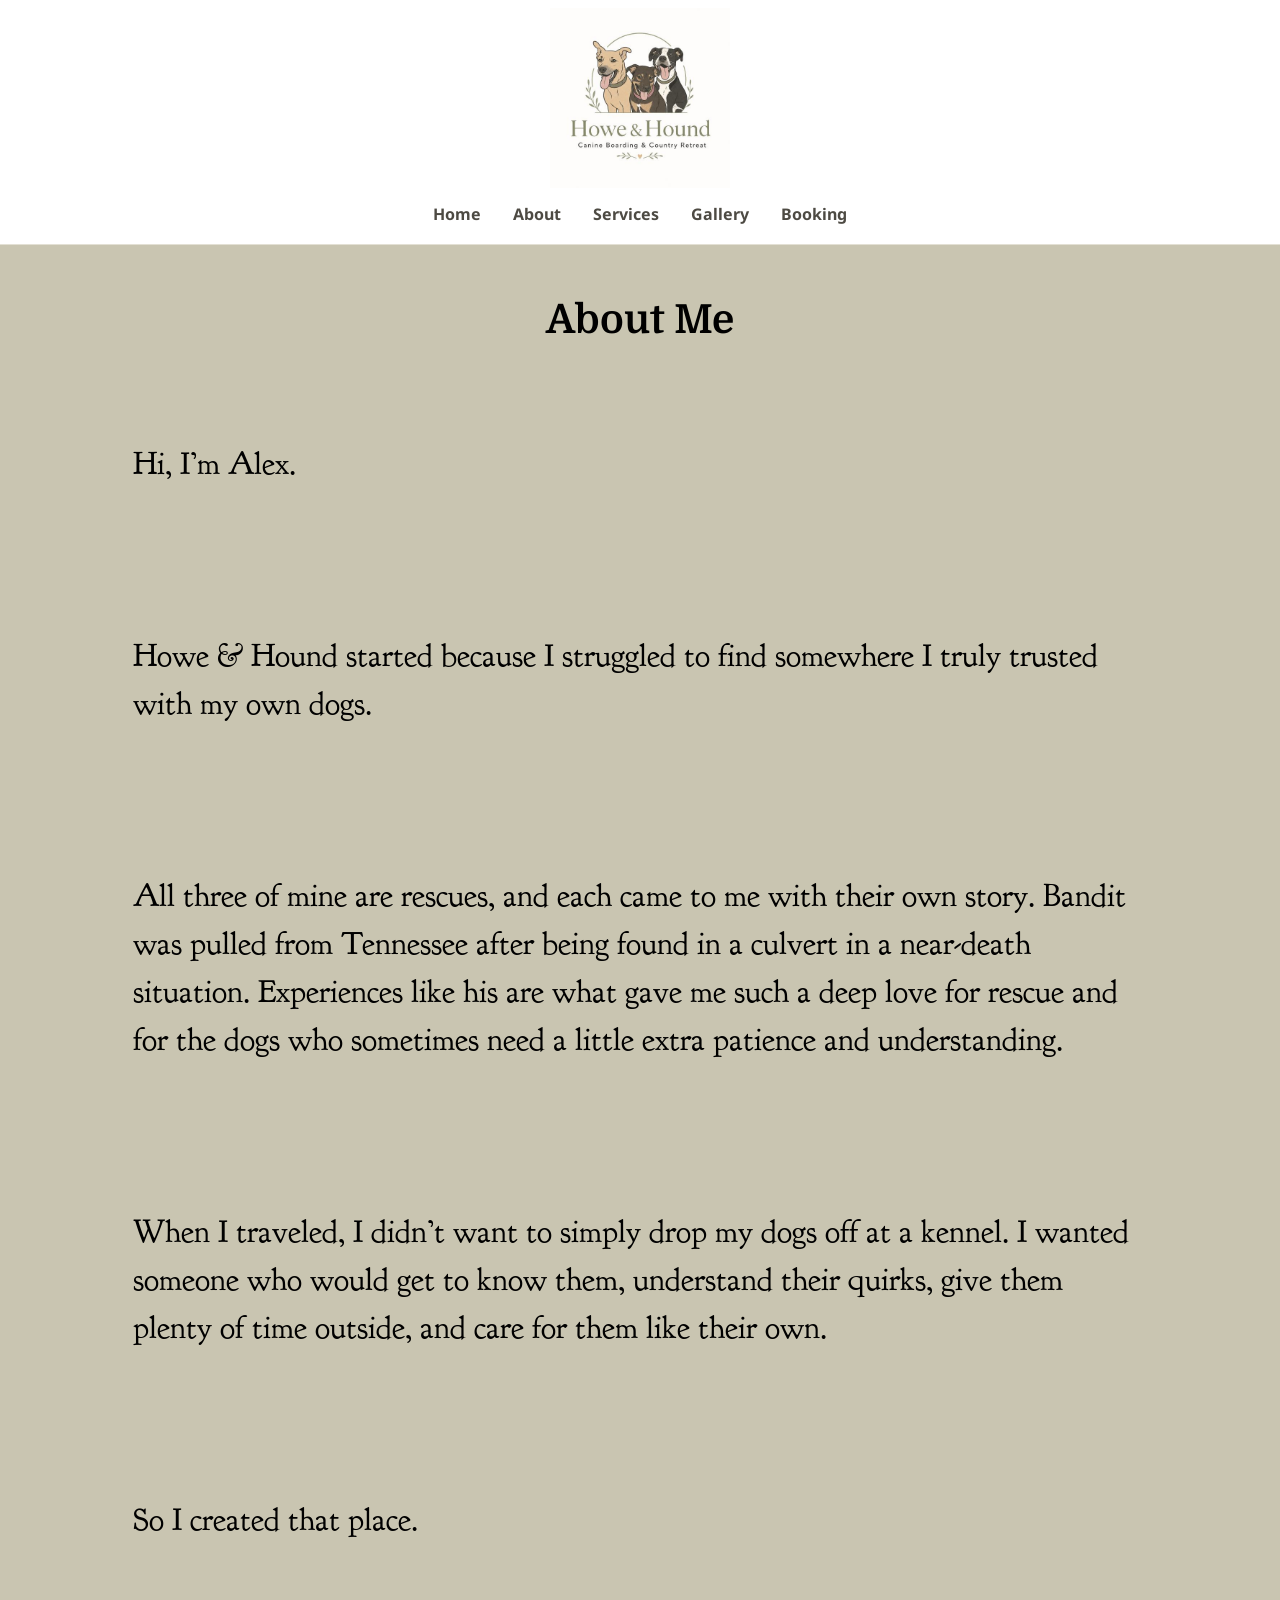
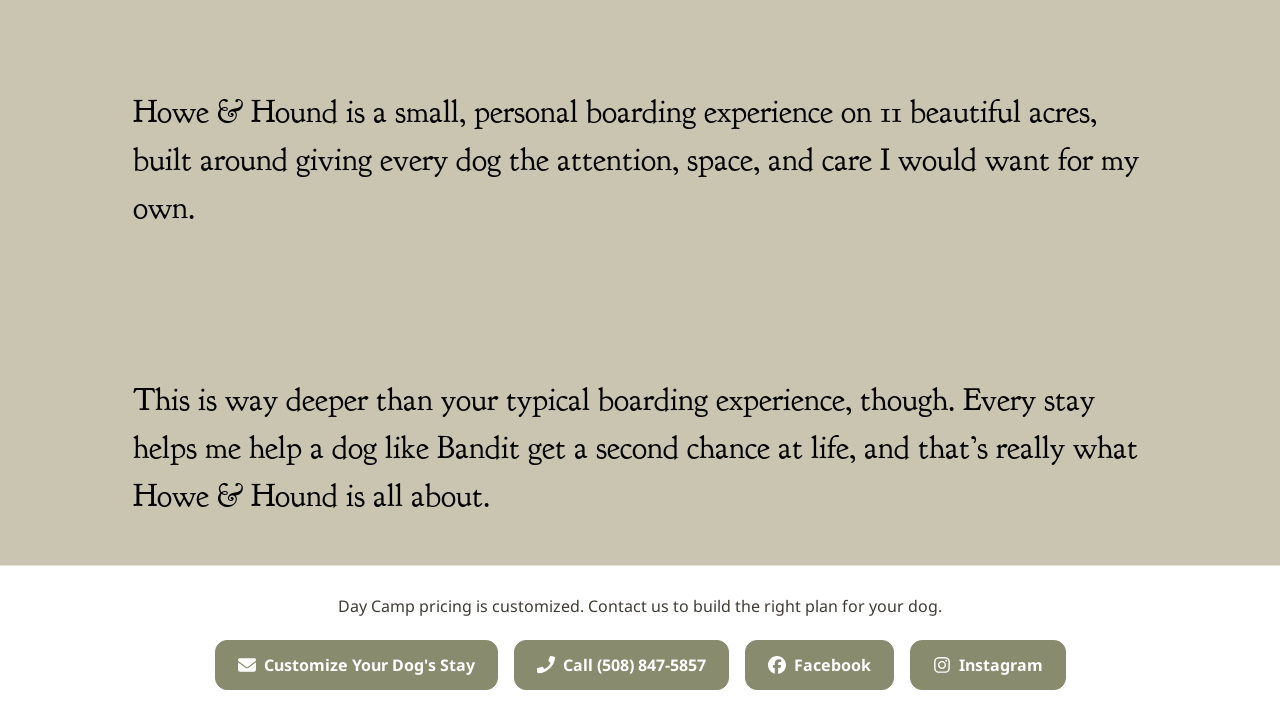
<file: page2.html>
<!DOCTYPE html>
<html>
<head>
<title>about me</title>
<meta charset="UTF-8">
<meta http-equiv="X-UA-Compatible" content="IE=edge">
<meta name="viewport" content="width=device-width, initial-scale=1, shrink-to-fit=no">
<meta name="Generator" content="Visual Web Designer - Hazel Pro - 3.1.2.0">
<link rel="stylesheet" href="https://cdn.jsdelivr.net/npm/bootstrap@4.6.2/dist/css/bootstrap.min.css">
<script src="https://code.jquery.com/jquery-3.5.1.min.js"></script>
<script src="https://cdn.jsdelivr.net/npm/popper.js@1.16.1/dist/umd/popper.min.js"></script>
<script src="https://cdn.jsdelivr.net/npm/bootstrap@4.6.2/dist/js/bootstrap.min.js"></script>
<style type=text/css>
.Cca695d2bef044e8d8daefc9cef04530c{
padding:5px;
}
.C69d9477d77d74546b741b16e87afc10f{
padding-left:10px;
padding-right:10px;
padding-top:0px;
padding-bottom:0px;
}
.C3907341ce7034bfba9595daf995447fa{
padding-left:10%;
padding-right:10%;
padding-top:40px;
padding-bottom:40px;
background-color:rgba(201,197,177,1);
margin-left:0%;
margin-right:0%;
}
.Cf6860bf11cd142fab7aba0a302cc8bba{
padding:5px;
}
.C1dbd6a510f49455c9363198a34f82328{
padding-left:10px;
padding-right:10px;
padding-top:0px;
padding-bottom:0px;
}
.C5a91ec8cf1b345dd97edc3ffab775c89{
padding-left:10%;
padding-right:10%;
padding-top:40px;
padding-bottom:40px;
background-color:rgba(201,197,177,1);
margin-left:0%;
margin-right:0%;
}
@media screen and (max-width:450px) {
.C3907341ce7034bfba9595daf995447fa{
min-width:380px;
margin-left:0;
margin-right:0;
padding-left:10px;
padding-right:10px;
}
}
@media screen and (max-width:450px) {
.C5a91ec8cf1b345dd97edc3ffab775c89{
min-width:380px;
margin-left:0;
margin-right:0;
padding-left:10px;
padding-right:10px;
}
}
body{
background-color:#C9C5B1;
}

    .col-12 {
        margin: 0;
        padding: 0;
    }
    .non-windows-show,
    .windows-show,
    .mac-show,
    .others-show {
        display: none;
    }
br {line-height:10px;height:10px;}

</style>
<link href="https://fonts.googleapis.com/css?family=Domine|Goudy+Bookletter+1911|Noto+Sans|Titillium+Web|&subset=latin,latin-ext" rel="stylesheet" type="text/css">
<style>.hh-nav{background:#fff;text-align:center;padding:0 8px 10px;border-bottom:1px solid #e3e0d4}.hh-nav a{display:inline-block;margin:0 12px;padding:6px 4px;color:#4D4A43;font-family:'Noto Sans',sans-serif;font-weight:bold;text-decoration:none;border-bottom:2px solid transparent}.hh-nav a:hover{border-bottom-color:#888B6D;text-decoration:none;color:#4D4A43}</style>
<style>.hh-footer{background:#fff;text-align:center;padding:28px 16px;border-top:1px solid #e3e0d4;font-family:'Noto Sans',sans-serif;color:#3F3C36}.hh-footer p{margin:0 0 16px;font-size:16px}.hh-footer .hh-btn{display:inline-flex;align-items:center;gap:8px;margin:6px;padding:12px 22px;border-radius:12px;background:#888B6D;color:#fff;font-weight:bold;text-decoration:none;border:1px solid #888B6D}.hh-footer .hh-btn:hover{background:#6d6f57;color:#fff;text-decoration:none}.hh-footer svg{width:18px;height:18px;fill:currentColor}</style>
</head>

<body>
<header style="background-color:#fff;text-align:center;padding:8px;"><img src="Howe_and_hound.jpg" alt="Howe &amp; Hound Canine Boarding &amp; Country Retreat" style="display:block;width:180px;max-width:70vw;height:auto;margin:0 auto;"></header>
<nav class="hh-nav"><a href="index.html">Home</a><a href="page2.html">About</a><a href="Services.html">Services</a><a href="gallery.html">Gallery</a><a href="Booking.html">Booking</a></nav>

<div class="C3907341ce7034bfba9595daf995447fa">
<div class="Cca695d2bef044e8d8daefc9cef04530c">
<div style="text-align:center;">
<span style ="font-family:'Domine'; font-size: 30pt;color:rgba(0,0,0,1);font-weight:bold;">About Me<br>
</span>
</div>

</div>

</div>

<div class="C5a91ec8cf1b345dd97edc3ffab775c89">
<div class="Cf6860bf11cd142fab7aba0a302cc8bba">
<div style="text-align:left;">
<span style ="font-family:'Goudy Bookletter 1911'; font-size: 24pt;color:rgba(0,0,0,1);">Hi, I’m Alex. <br>
<br>
<br>
<br>
Howe & Hound started because I struggled to find somewhere I truly trusted with my own dogs.<br>
<br>
<br>
<br>
All three of mine are rescues, and each came to me with their own story. Bandit was pulled from Tennessee after being found in a culvert in a near-death situation. Experiences like his are what gave me such a deep love for rescue and for the dogs who sometimes need a little extra patience and understanding.<br>
<br>
<br>
<br>
When I traveled, I didn’t want to simply drop my dogs off at a kennel. I wanted someone who would get to know them, understand their quirks, give them plenty of time outside, and care for them like their own.<br>
<br>
<br>
<br>
So I created that place.<br>
<br>
<br>
<br>
Howe & Hound is a small, personal boarding experience on 11 beautiful acres, built around giving every dog the attention, space, and care I would want for my own.<br>
<br>
<br>
<br>
This is way deeper than your typical boarding experience, though. Every stay helps me help a dog like Bandit get a second chance at life, and that’s really what Howe & Hound is all about.<br>
</span>
</div>

</div>

</div>


<footer class="hh-footer">
<p>Day Camp pricing is customized. Contact us to build the right plan for your dog.</p>
<a class="hh-btn" href="mailto:howeandhoundretreat@gmail.com"><svg viewBox="0 0 512 512" aria-hidden="true"><path d="M48 64a48 48 0 0 0-29 86l218 163a32 32 0 0 0 38 0l218-163a48 48 0 0 0-29-86zM0 176v208a64 64 0 0 0 64 64h384a64 64 0 0 0 64-64V176L294 339a64 64 0 0 1-76 0z"/></svg>Customize Your Dog's Stay</a>
<a class="hh-btn" href="tel:5088475857" aria-label="Call 508-847-5857"><svg viewBox="0 0 512 512" aria-hidden="true"><path d="M493 24 395 2a24 24 0 0 0-27 14l-45 105a24 24 0 0 0 7 28l57 47a371 371 0 0 1-177 177l-47-57a24 24 0 0 0-28-7L1 345a24 24 0 0 0-14 27l22 98a24 24 0 0 0 23 18C284 488 512 260 512 47a24 24 0 0 0-19-23z" transform="translate(0 0) scale(1)"/></svg>Call (508) 847-5857</a>
<a class="hh-btn" href="https://www.facebook.com/share/1EwUXBKA7N/?mibextid=wwXIfr" target="_blank" rel="noopener noreferrer" aria-label="Howe &amp; Hound on Facebook"><svg viewBox="0 0 512 512" aria-hidden="true"><path d="M512 256C512 114.6 397.4 0 256 0S0 114.6 0 256c0 120 82.7 220.8 194.2 248.5V334.2h-52.8V256h52.8v-33.7c0-87.1 39.4-127.5 125-127.5 16.2 0 44.2 3.2 55.7 6.4V172c-6-.6-16.5-1-29.6-1-42 0-58.2 15.9-58.2 57.2V256h83.6l-14.4 78.2H287v175.9C413.8 494.8 512 386.9 512 256z"/></svg>Facebook</a>
<a class="hh-btn" href="https://www.instagram.com/howeandhound?stkn=aHRramltOXhhNTli&amp;utm_source=qr" target="_blank" rel="noopener noreferrer" aria-label="Howe &amp; Hound on Instagram"><svg viewBox="0 0 448 512" aria-hidden="true"><path d="M224.1 141c-63.6 0-114.9 51.3-114.9 114.9s51.3 114.9 114.9 114.9S339 319.5 339 255.9 287.7 141 224.1 141zm0 189.6c-41.1 0-74.7-33.5-74.7-74.7s33.5-74.7 74.7-74.7 74.7 33.5 74.7 74.7-33.6 74.7-74.7 74.7zm146.4-194.3c0 14.9-12 26.8-26.8 26.8-14.9 0-26.8-12-26.8-26.8s12-26.8 26.8-26.8 26.8 12 26.8 26.8zm76.1 27.2c-1.7-35.9-9.9-67.7-36.2-93.9-26.2-26.2-58-34.4-93.9-36.2-37-2.1-147.9-2.1-184.9 0-35.8 1.7-67.6 9.9-93.9 36.1s-34.4 58-36.2 93.9c-2.1 37-2.1 147.9 0 184.9 1.7 35.9 9.9 67.7 36.2 93.9s58 34.4 93.9 36.2c37 2.1 147.9 2.1 184.9 0 35.9-1.7 67.7-9.9 93.9-36.2 26.2-26.2 34.4-58 36.2-93.9 2.1-37 2.1-147.8 0-184.8zM398.8 388c-7.8 19.6-22.9 34.7-42.6 42.6-29.5 11.7-99.5 9-132.1 9s-102.7 2.6-132.1-9c-19.6-7.8-34.7-22.9-42.6-42.6-11.7-29.5-9-99.5-9-132.1s-2.6-102.7 9-132.1c7.8-19.6 22.9-34.7 42.6-42.6 29.5-11.7 99.5-9 132.1-9s102.7-2.6 132.1 9c19.6 7.8 34.7 22.9 42.6 42.6 11.7 29.5 9 99.5 9 132.1s2.7 102.7-9 132.1z"/></svg>Instagram</a>
</footer>
</body>
</html>
</file>
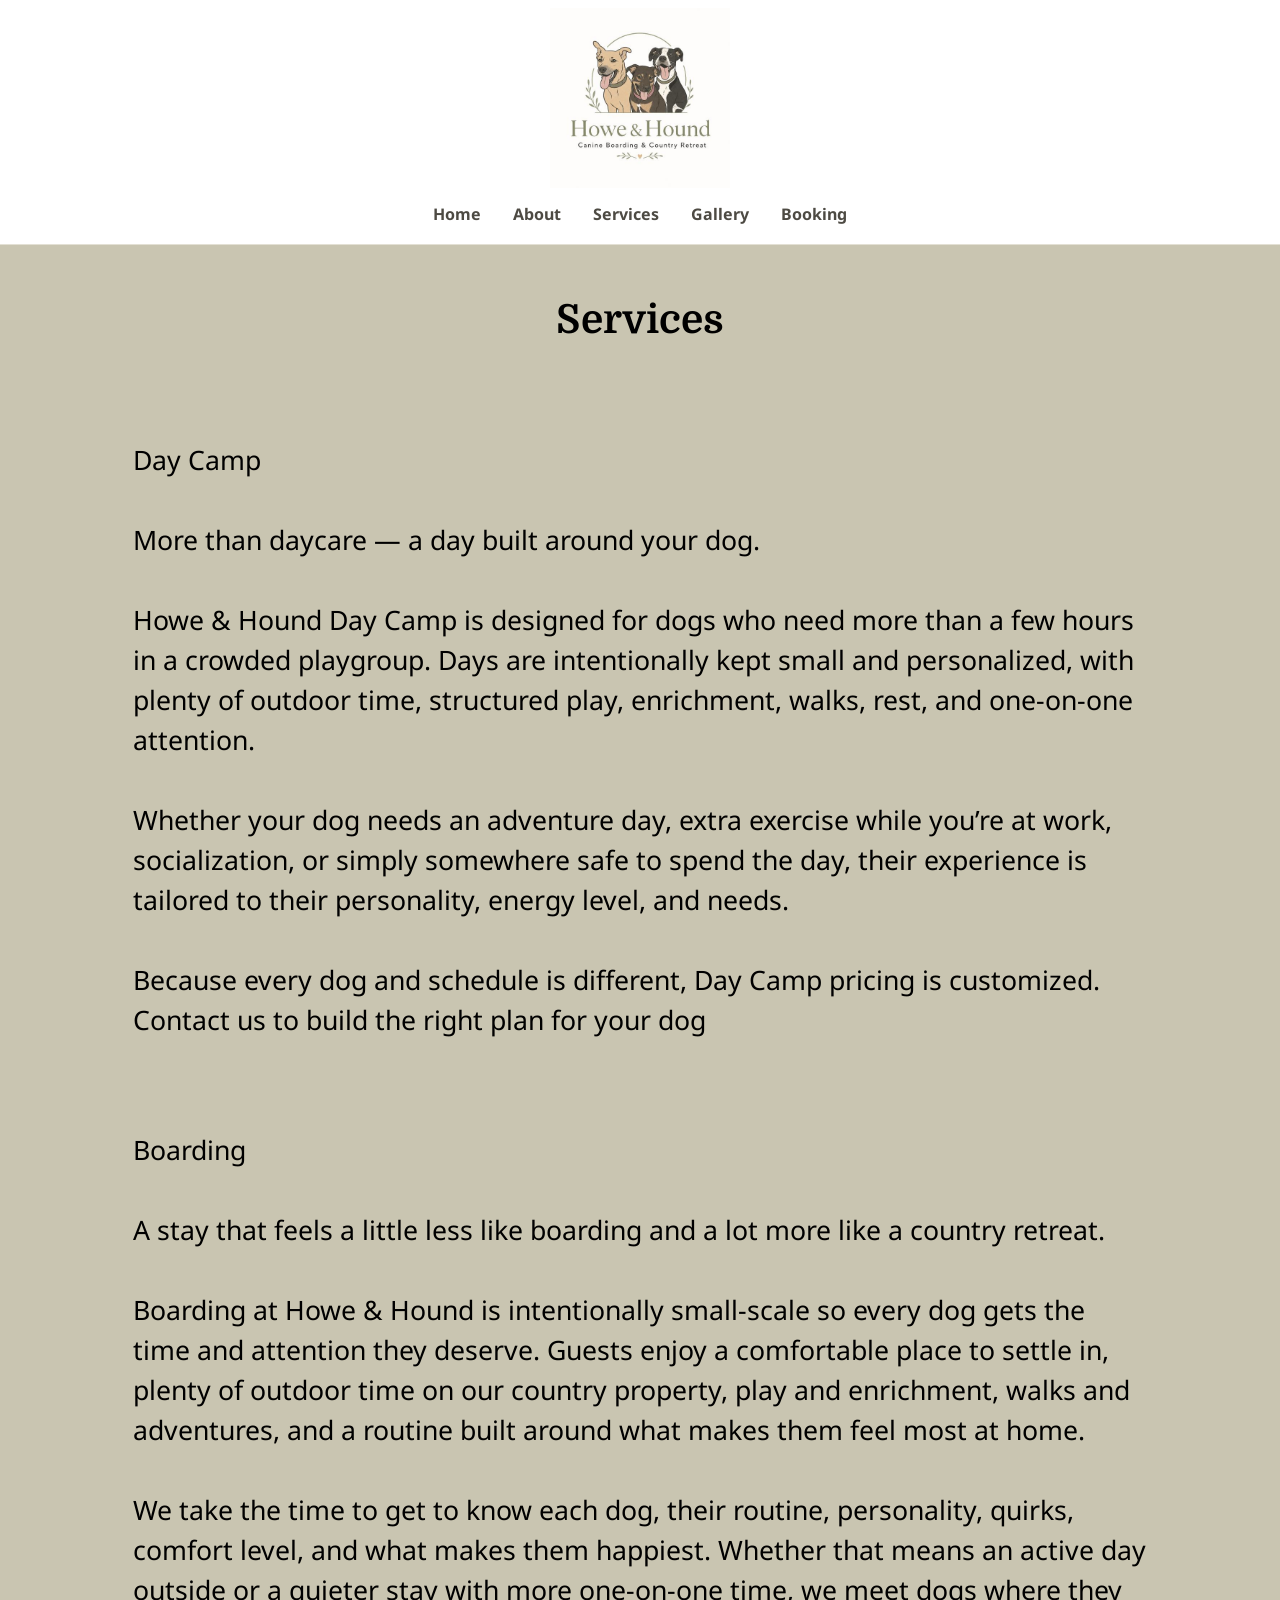
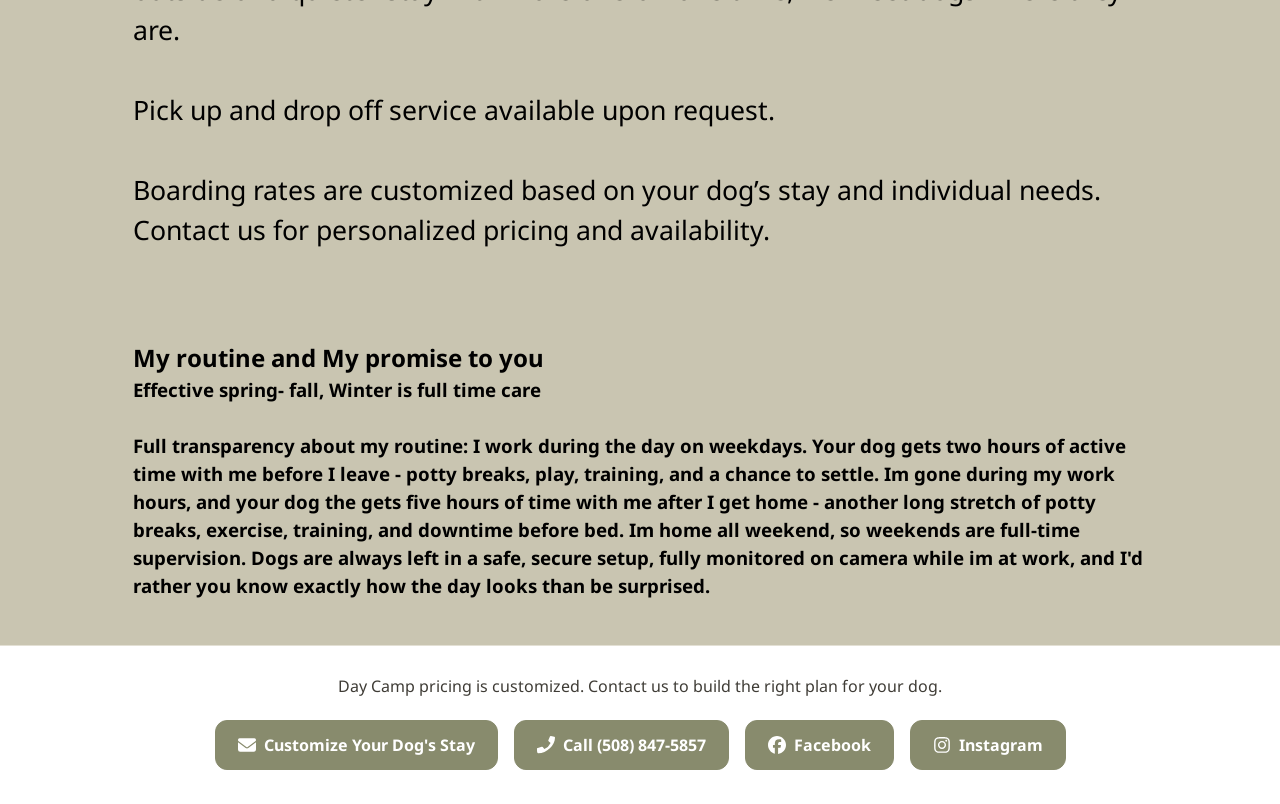
<file: Services.html>
<!DOCTYPE html>
<html>
<head>
<title>Services</title>
<meta charset="UTF-8">
<meta http-equiv="X-UA-Compatible" content="IE=edge">
<meta name="viewport" content="width=device-width, initial-scale=1, shrink-to-fit=no">
<meta name="Generator" content="Visual Web Designer - Hazel Pro - 3.1.2.0">
<link rel="stylesheet" href="https://cdn.jsdelivr.net/npm/bootstrap@4.6.2/dist/css/bootstrap.min.css">
<script src="https://code.jquery.com/jquery-3.5.1.min.js"></script>
<script src="https://cdn.jsdelivr.net/npm/popper.js@1.16.1/dist/umd/popper.min.js"></script>
<script src="https://cdn.jsdelivr.net/npm/bootstrap@4.6.2/dist/js/bootstrap.min.js"></script>
<style type=text/css>
.C0a222ab764344bdebb1ec5d539eae155{
padding:5px;
}
.Cd6d72db6fda549b092415abcabc183f9{
padding-left:10px;
padding-right:10px;
padding-top:0px;
padding-bottom:0px;
}
.Cc6c781f9d42b4c4296cdc4e6db93c18e{
padding-left:10%;
padding-right:10%;
padding-top:40px;
padding-bottom:40px;
background-color:rgba(201,197,177,1);
margin-left:0%;
margin-right:0%;
}
.Cd136480b1a1f4d219cd17725b5e3fc9c{
padding:5px;
}
.Cc4c70ad5e8dd40bf912d9cf2c2f643c6{
padding-left:10px;
padding-right:10px;
padding-top:0px;
padding-bottom:0px;
}
.Ce87aac84cecf4d8ba77ca0bba04a7665{
padding-left:10%;
padding-right:10%;
padding-top:40px;
padding-bottom:40px;
background-color:rgba(201,197,177,1);
margin-left:0%;
margin-right:0%;
}
.C41e58d8fe3d64fea9fb122797d7265ad{
padding:5px;
}
.C95d28e370d554a04862b9c30147d9ae8{
padding-left:10px;
padding-right:10px;
padding-top:0px;
padding-bottom:0px;
}
.C16e9ab35eda5483cb90a7ed5da58c661{
padding-left:10%;
padding-right:10%;
padding-top:40px;
padding-bottom:40px;
margin-left:0%;
margin-right:0%;
}
.C2c06d7658fab4bd18d57fc80e0adee45{
padding:5px;
}
.Cb79079b1776b40b3af734a5f5cc6e968{
padding-left:10px;
padding-right:10px;
padding-top:0px;
padding-bottom:0px;
}
.Ce6c6d628254d450584ad3ee417973753{
padding-left:10%;
padding-right:10%;
padding-top:40px;
padding-bottom:40px;
background-color:rgba(201,197,177,1);
margin-left:0%;
margin-right:0%;
}
@media screen and (max-width:450px) {
.Cc6c781f9d42b4c4296cdc4e6db93c18e{
min-width:380px;
margin-left:0;
margin-right:0;
padding-left:10px;
padding-right:10px;
}
}
@media screen and (max-width:450px) {
.Ce87aac84cecf4d8ba77ca0bba04a7665{
min-width:380px;
margin-left:0;
margin-right:0;
padding-left:10px;
padding-right:10px;
}
}
@media screen and (max-width:450px) {
.C16e9ab35eda5483cb90a7ed5da58c661{
min-width:380px;
margin-left:0;
margin-right:0;
padding-left:10px;
padding-right:10px;
}
}
@media screen and (max-width:450px) {
.Ce6c6d628254d450584ad3ee417973753{
min-width:380px;
margin-left:0;
margin-right:0;
padding-left:10px;
padding-right:10px;
}
}
body{
background-color:#C9C5B1;
}

    .col-12 {
        margin: 0;
        padding: 0;
    }
    .non-windows-show,
    .windows-show,
    .mac-show,
    .others-show {
        display: none;
    }
br {line-height:10px;height:10px;}

</style>
<link href="https://fonts.googleapis.com/css?family=Domine|Noto+Sans|Titillium+Web|&subset=latin,latin-ext" rel="stylesheet" type="text/css">
<style>.hh-nav{background:#fff;text-align:center;padding:0 8px 10px;border-bottom:1px solid #e3e0d4}.hh-nav a{display:inline-block;margin:0 12px;padding:6px 4px;color:#4D4A43;font-family:'Noto Sans',sans-serif;font-weight:bold;text-decoration:none;border-bottom:2px solid transparent}.hh-nav a:hover{border-bottom-color:#888B6D;text-decoration:none;color:#4D4A43}</style>
<style>.hh-footer{background:#fff;text-align:center;padding:28px 16px;border-top:1px solid #e3e0d4;font-family:'Noto Sans',sans-serif;color:#3F3C36}.hh-footer p{margin:0 0 16px;font-size:16px}.hh-footer .hh-btn{display:inline-flex;align-items:center;gap:8px;margin:6px;padding:12px 22px;border-radius:12px;background:#888B6D;color:#fff;font-weight:bold;text-decoration:none;border:1px solid #888B6D}.hh-footer .hh-btn:hover{background:#6d6f57;color:#fff;text-decoration:none}.hh-footer svg{width:18px;height:18px;fill:currentColor}</style>
</head>

<body>
<header style="background-color:#fff;text-align:center;padding:8px;"><img src="Howe_and_hound.jpg" alt="Howe &amp; Hound Canine Boarding &amp; Country Retreat" style="display:block;width:180px;max-width:70vw;height:auto;margin:0 auto;"></header>
<nav class="hh-nav"><a href="index.html">Home</a><a href="page2.html">About</a><a href="Services.html">Services</a><a href="gallery.html">Gallery</a><a href="Booking.html">Booking</a></nav>
<script>
var scroll = window.requestAnimationFrame ||function(callback){ window.setTimeout(callback, 1000 / 60)};
$(document).ready(function(){
startAnimation();
});
function startAnimation(){
scroll(startAnimation);
}
</script>


<div class="Cc6c781f9d42b4c4296cdc4e6db93c18e">
<div class="C0a222ab764344bdebb1ec5d539eae155">
<div style="text-align:center;">
<span style ="font-family:'Domine'; font-size: 30pt;color:rgba(0,0,0,1);font-weight:bold;">Services<br>
</span>
</div>

</div>

</div>

<div class="Ce87aac84cecf4d8ba77ca0bba04a7665">
<div class="Cd136480b1a1f4d219cd17725b5e3fc9c">
<div style="text-align:left;">
<span style ="font-family:'Noto Sans'; font-size: 20pt;color:rgba(0,0,0,1);">Day Camp<br>
<br>
More than daycare — a day built around your dog.<br>
<br>
Howe & Hound Day Camp is designed for dogs who need more than a few hours in a crowded playgroup. Days are intentionally kept small and personalized, with plenty of outdoor time, structured play, enrichment, walks, rest, and one-on-one attention.<br>
<br>
Whether your dog needs an adventure day, extra exercise while you’re at work, socialization, or simply somewhere safe to spend the day, their experience is tailored to their personality, energy level, and needs.<br>
<br>
Because every dog and schedule is different, Day Camp pricing is customized. Contact us to build the right plan for your dog<br>
</span>
</div>

</div>

</div>

<div class="C16e9ab35eda5483cb90a7ed5da58c661">
<div class="C41e58d8fe3d64fea9fb122797d7265ad">
<div style="text-align:left;">
<span style ="font-family:'Noto Sans'; font-size: 20pt;color:rgba(0,0,0,1);">Boarding<br>
<br>
A stay that feels a little less like boarding and a lot more like a country retreat.<br>
<br>
Boarding at Howe & Hound is intentionally small-scale so every dog gets the time and attention they deserve. Guests enjoy a comfortable place to settle in, plenty of outdoor time on our country property, play and enrichment, walks and adventures, and a routine built around what makes them feel most at home.<br>
<br>
We take the time to get to know each dog, their routine, personality, quirks, comfort level, and what makes them happiest. Whether that means an active day outside or a quieter stay with more one-on-one time, we meet dogs where they are.<br>
<br>
Pick up and drop off service available upon request. <br>
<br>
Boarding rates are customized based on your dog’s stay and individual needs. Contact us for personalized pricing and availability.<br>
</span>
</div>

</div>

</div>

<div class="Ce6c6d628254d450584ad3ee417973753">
<div class="C2c06d7658fab4bd18d57fc80e0adee45">
<div style="text-align:left;">
<span style ="font-family:'Noto Sans'; font-size: 18pt;color:rgba(0,0,0,1);font-weight:bold;">My routine and My promise to you<br>
</span><span style ="font-family:'Noto Sans'; font-size: 14pt;color:rgba(0,0,0,1);font-weight:bold;">Effective spring- fall, Winter is full time care<br>
<br>
Full transparency about my routine: I work during the day on weekdays. Your dog gets two hours of active time with me before I leave - potty breaks, play, training, and a chance to settle. Im gone during my work hours, and your dog the gets five hours of time with me after I get home - another long stretch of potty breaks, exercise, training, and downtime before bed. Im home all weekend, so weekends are full-time supervision. Dogs are always left in a safe, secure setup, fully monitored on camera while im at work, and I'd rather you know exactly how the day looks than be surprised.<br>
</span>
</div>

</div>

</div>


<footer class="hh-footer">
<p>Day Camp pricing is customized. Contact us to build the right plan for your dog.</p>
<a class="hh-btn" href="mailto:howeandhoundretreat@gmail.com"><svg viewBox="0 0 512 512" aria-hidden="true"><path d="M48 64a48 48 0 0 0-29 86l218 163a32 32 0 0 0 38 0l218-163a48 48 0 0 0-29-86zM0 176v208a64 64 0 0 0 64 64h384a64 64 0 0 0 64-64V176L294 339a64 64 0 0 1-76 0z"/></svg>Customize Your Dog's Stay</a>
<a class="hh-btn" href="tel:5088475857" aria-label="Call 508-847-5857"><svg viewBox="0 0 512 512" aria-hidden="true"><path d="M493 24 395 2a24 24 0 0 0-27 14l-45 105a24 24 0 0 0 7 28l57 47a371 371 0 0 1-177 177l-47-57a24 24 0 0 0-28-7L1 345a24 24 0 0 0-14 27l22 98a24 24 0 0 0 23 18C284 488 512 260 512 47a24 24 0 0 0-19-23z" transform="translate(0 0) scale(1)"/></svg>Call (508) 847-5857</a>
<a class="hh-btn" href="https://www.facebook.com/share/1EwUXBKA7N/?mibextid=wwXIfr" target="_blank" rel="noopener noreferrer" aria-label="Howe &amp; Hound on Facebook"><svg viewBox="0 0 512 512" aria-hidden="true"><path d="M512 256C512 114.6 397.4 0 256 0S0 114.6 0 256c0 120 82.7 220.8 194.2 248.5V334.2h-52.8V256h52.8v-33.7c0-87.1 39.4-127.5 125-127.5 16.2 0 44.2 3.2 55.7 6.4V172c-6-.6-16.5-1-29.6-1-42 0-58.2 15.9-58.2 57.2V256h83.6l-14.4 78.2H287v175.9C413.8 494.8 512 386.9 512 256z"/></svg>Facebook</a>
<a class="hh-btn" href="https://www.instagram.com/howeandhound?stkn=aHRramltOXhhNTli&amp;utm_source=qr" target="_blank" rel="noopener noreferrer" aria-label="Howe &amp; Hound on Instagram"><svg viewBox="0 0 448 512" aria-hidden="true"><path d="M224.1 141c-63.6 0-114.9 51.3-114.9 114.9s51.3 114.9 114.9 114.9S339 319.5 339 255.9 287.7 141 224.1 141zm0 189.6c-41.1 0-74.7-33.5-74.7-74.7s33.5-74.7 74.7-74.7 74.7 33.5 74.7 74.7-33.6 74.7-74.7 74.7zm146.4-194.3c0 14.9-12 26.8-26.8 26.8-14.9 0-26.8-12-26.8-26.8s12-26.8 26.8-26.8 26.8 12 26.8 26.8zm76.1 27.2c-1.7-35.9-9.9-67.7-36.2-93.9-26.2-26.2-58-34.4-93.9-36.2-37-2.1-147.9-2.1-184.9 0-35.8 1.7-67.6 9.9-93.9 36.1s-34.4 58-36.2 93.9c-2.1 37-2.1 147.9 0 184.9 1.7 35.9 9.9 67.7 36.2 93.9s58 34.4 93.9 36.2c37 2.1 147.9 2.1 184.9 0 35.9-1.7 67.7-9.9 93.9-36.2 26.2-26.2 34.4-58 36.2-93.9 2.1-37 2.1-147.8 0-184.8zM398.8 388c-7.8 19.6-22.9 34.7-42.6 42.6-29.5 11.7-99.5 9-132.1 9s-102.7 2.6-132.1-9c-19.6-7.8-34.7-22.9-42.6-42.6-11.7-29.5-9-99.5-9-132.1s-2.6-102.7 9-132.1c7.8-19.6 22.9-34.7 42.6-42.6 29.5-11.7 99.5-9 132.1-9s102.7-2.6 132.1 9c19.6 7.8 34.7 22.9 42.6 42.6 11.7 29.5 9 99.5 9 132.1s2.7 102.7-9 132.1z"/></svg>Instagram</a>
</footer>
</body>
</html>
</file>
<file: booking-form.css>
.hh-form{max-width:752px;margin:0 auto;background:#fff;border-radius:20px;overflow:hidden;font-family:"Hammersmith One",sans-serif;font-size:16px;color:#3F3C36}
.hh-form *{box-sizing:border-box}
.hh-form fieldset{border:0;margin:0;padding:0;min-width:0}
.hh-section{padding:0 38px}
.hh-title{background:#F4F1EA;text-align:center;padding:28px 20px;margin:0 0 12px}
.hh-title h1{font-size:28px;color:#4D4A43;margin:0}
.hh-head{background:#F4F1EA;text-align:center;border-radius:10px;padding:14px 20px;margin:28px 0 12px}
.hh-head h2{font-size:20px;color:#4D4A43;margin:0}
.hh-head p{margin:8px 0 0;font-size:14px;color:#595650}
.hh-line{margin:12px 0}
.hh-label{display:block;font-weight:bold;margin-bottom:8px}
.hh-req{color:#C95A67;margin-left:2px}
.hh-sub{display:block;font-size:13px;color:#595650;margin-top:4px}
.hh-form input[type=text],.hh-form input[type=tel],.hh-form input[type=email],.hh-form input[type=number],.hh-form textarea{width:100%;max-width:100%;height:44px;padding:0 12px;border:1px solid #B7BAA8;border-radius:10px;background:#fff;color:#1F2D33;font:inherit;font-size:16px}
.hh-form textarea{height:140px;padding:10px;resize:vertical}
.hh-form input:hover,.hh-form textarea:hover{border-color:rgba(183,186,168,.5);box-shadow:0 0 0 2px rgba(183,186,168,.25)}
.hh-form input:focus,.hh-form textarea:focus{outline:0;border-color:#B7BAA8;box-shadow:0 0 0 3px rgba(183,186,168,.25)}
.hh-row{display:flex;gap:12px;flex-wrap:wrap}
.hh-row>div{flex:1 1 200px}
.hh-half{max-width:350px}
.hh-choice{display:block;margin:6px 0;cursor:pointer;font-weight:500}
.hh-choice input{accent-color:#888B6D;margin-right:10px;width:18px;height:18px;vertical-align:middle}
.hh-text{line-height:1.5;font-size:15px}
.hh-text p{margin:0 0 12px}
.hh-form input[type=file]{width:100%;padding:12px;border:1px dashed #B7BAA8;border-radius:10px;background:#fff;font:inherit;font-size:14px}
.hh-sig{font-family:"Brush Script MT","Segoe Script",cursive!important;font-size:22px!important}
.hh-hidden{display:none}
.hh-submit-wrap{text-align:center;padding:24px 0 32px}
.hh-submit{min-width:220px;height:48px;border:1px solid #888B6D;border-radius:12px;background:#888B6D;color:#fff;font:inherit;font-size:16px;font-weight:bold;cursor:pointer}
.hh-submit:hover{background:#6d6f57}
.hh-honey{position:absolute;left:-9999px}
@media (max-width:600px){.hh-section{padding:0 16px}}
</file>
